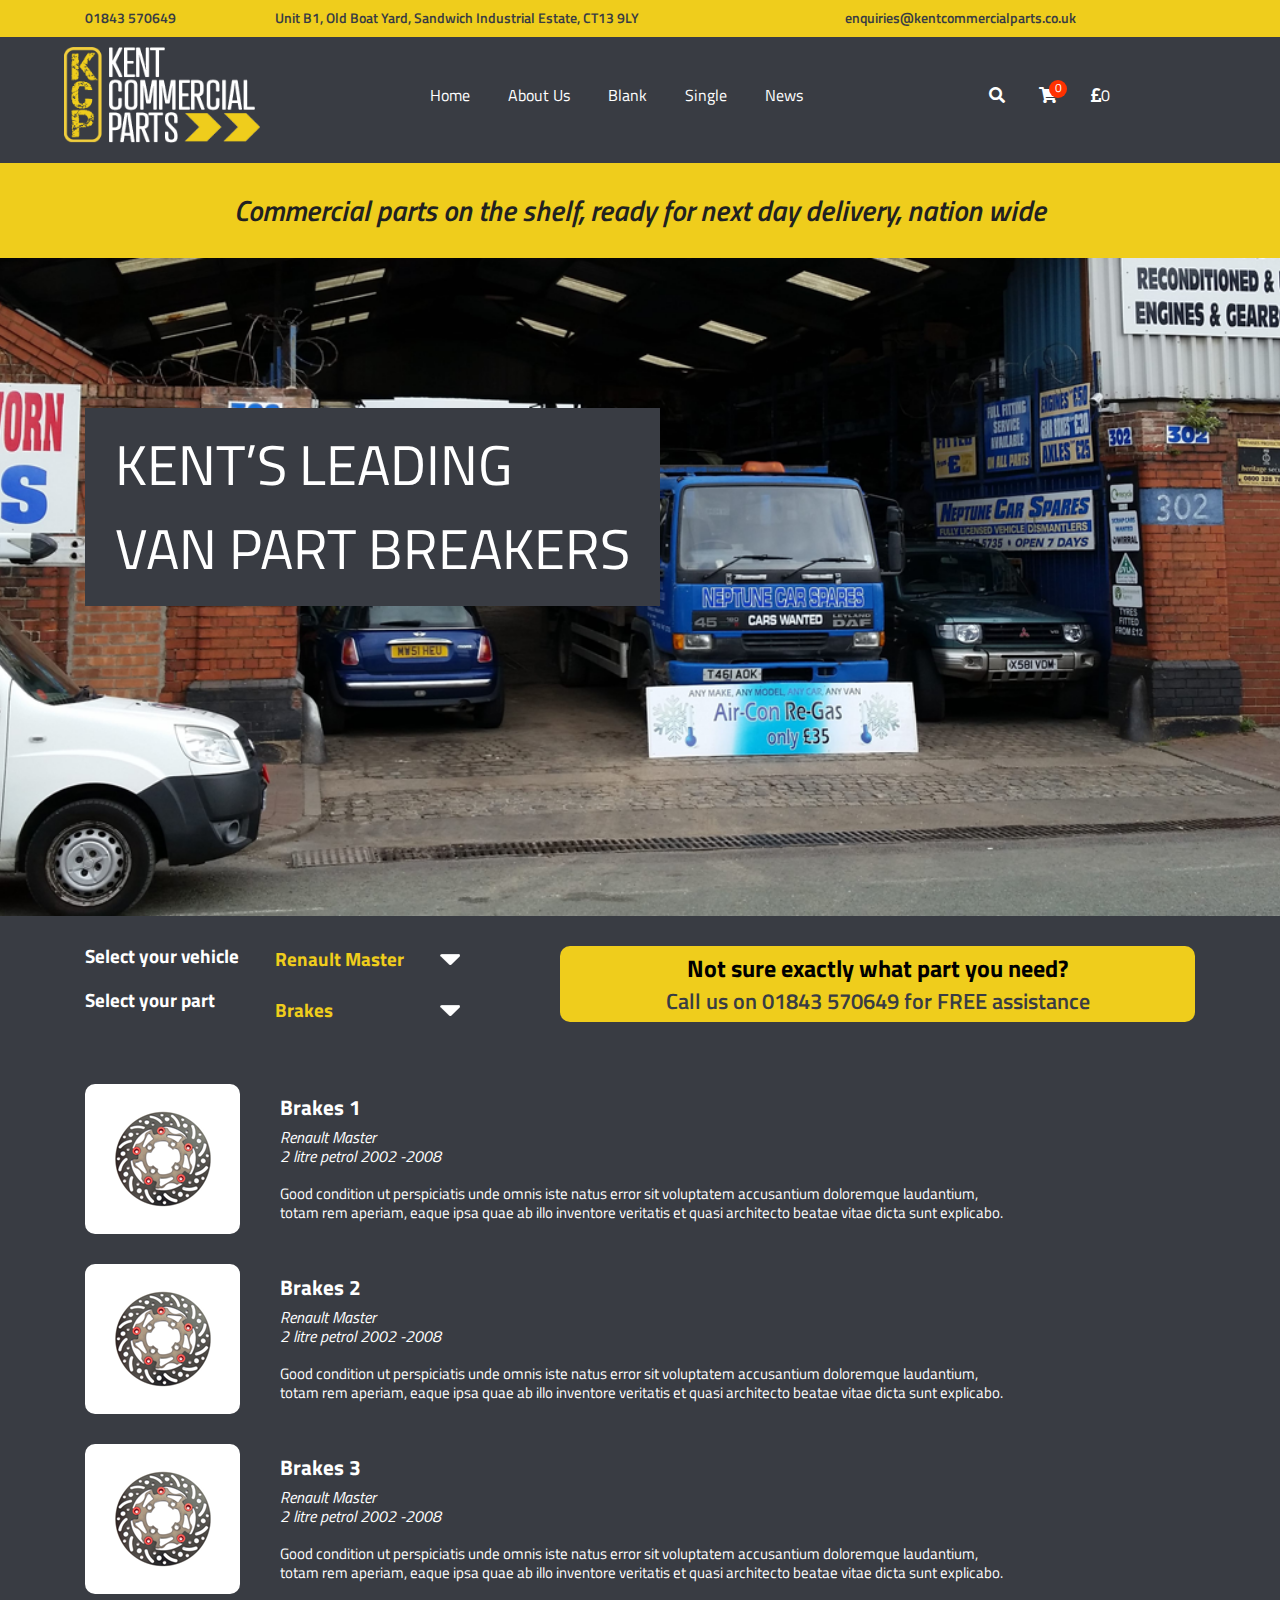
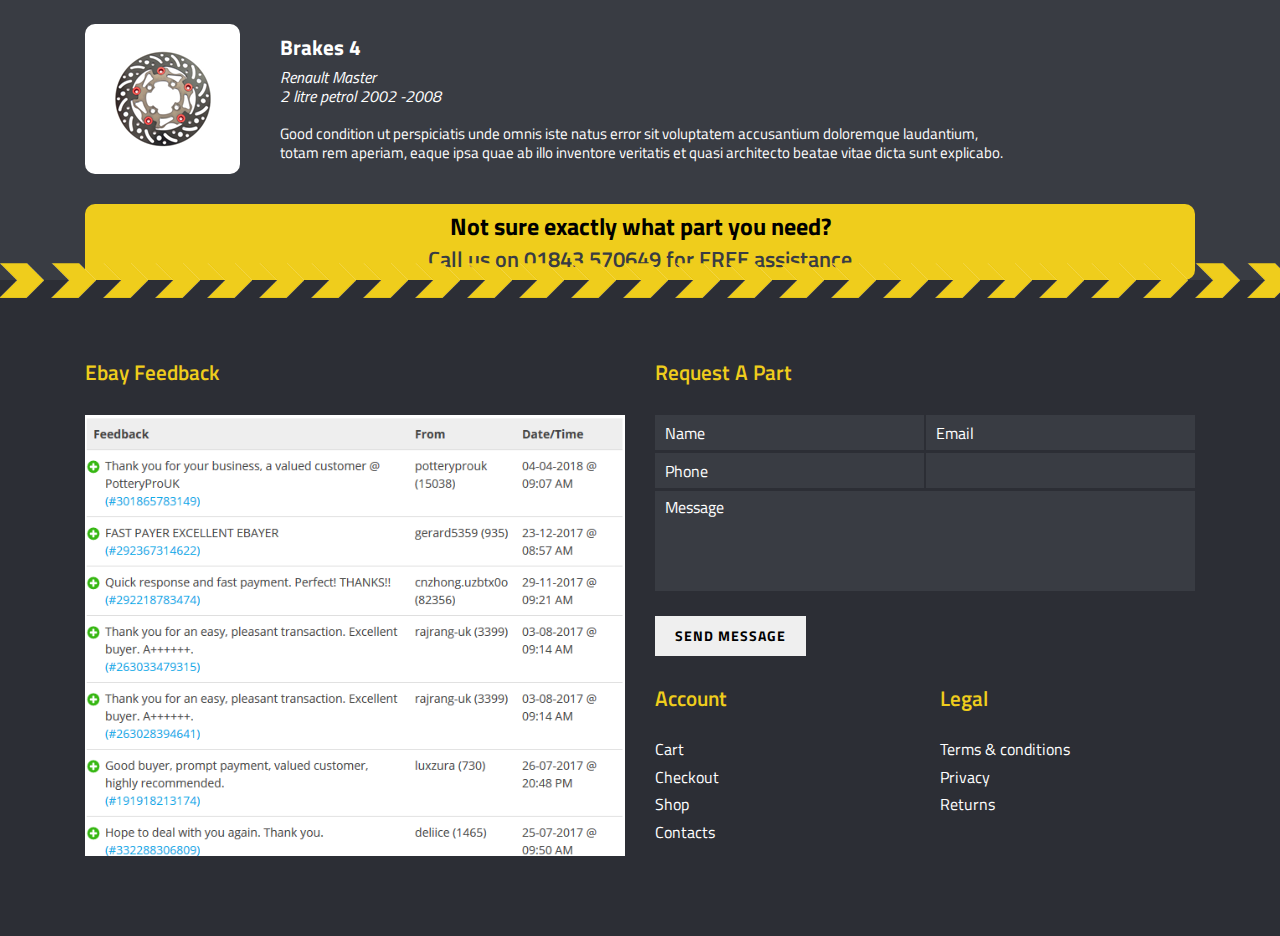
<file: index.html>
<!DOCTYPE html>
<!--[if lt IE 7]>      
    <html class="no-js lt-ie9 lt-ie8 lt-ie7"> 
<![endif]-->
<!--[if IE 7]>         
    <html class="no-js lt-ie9 lt-ie8">
<![endif]-->
<!--[if IE 8]>         
    <html class="no-js lt-ie9"> 
<![endif]-->
<!--[if gt IE 8]><!--> 
<html lang="zxx" class="js">
<!--<![endif]-->
	<head>
		<meta charset="utf-8">
		<title>kent commercial</title>
		<meta name="viewport" content="width=device-width, initial-scale=1, shrink-to-fit=no">
		<link href="https://fonts.googleapis.com/css?family=Titillium+Web:400,400i,600,600i,700" rel="stylesheet">
		<!--- End google font-->
		
		<link rel="stylesheet" type="text/css" href="css/bootstrap.min.css">
		<link rel="stylesheet" type="text/css" href="css/bootstrap-grid.css">
		<link rel="stylesheet" type="text/css" href="css/fontawesome-all.min.css">
		<link rel="stylesheet" type="text/css" href="css/Atrament_Regular.css">

 		<link rel="stylesheet" type="text/css" href="style.css">
		<link rel="stylesheet" type="text/css" href="css/responsive.css">
		<!--End ALL STYLESHEET -->
	</head>

	<body>

		<div class="kent-header-top-area">
			<div class="container">
				<div class="row">
					<div class="col-lg-2 col-md-2">
						<div class="kent-header-single-content">
							<a href="#"><h3>01843 570649</h3></a>
						</div>
					</div>
					<div class="col-lg-6 col-md-6">
						<div class="kent-header-single-content">
							<h3>Unit B1, Old Boat Yard, Sandwich Industrial Estate, CT13 9LY</h3>
						</div>
					</div>
					<div class="col-lg-4 col-md-4">
						<div class="kent-header-single-content">
							<a href="#"><h3>enquiries@kentcommercialparts.co.uk</h3></a>
						</div>
					</div>
				</div><!--End row-->
			</div><!--End container -->
		</div><!--End kent-header-top -->

		<div class="kent-header-area">
			<div class="kent-header-column">
				<div class="kent-header-item">
					<div class="kent-header-logo">
						<a href="index.html"><img src="images/kent-logo.png" alt="Kent Logo"></a>
					</div>
					<div class="menu_toggle">
						<a href=""><span>menu</span><i class="fas fa-bars"></i></a>
					</div>
					<div class="kent-header-menu">
						<ul>
							<li><a href="index.html">Home</a></li>
							<li><a href="about.html">About Us</a></li>
							<li><a href="blank.html">Blank</a></li>
							<li><a href="kent-single.html">Single</a></li>
							<li><a href="news.html">News</a></li>
						</ul>
					</div>
					<div class="kent-header-social-icon">
						<ul>
							<li><a class="kent-search" href="#"><i class="fas fa-search"></i></a></li>
							<li>
								<a class="kent-header-cart" href="#">
									<i class="fas fa-shopping-cart"></i>
									<span class="kent-cart-counter">0</span>
								</a>
							</li>
							<li><a href="#"><i class="fas fa-pound-sign"></i>0</a></li>
						</ul>
					</div>
				</div>
			</div>
		</div><!--End kent-header-area -->

		<div class="kent-single-content">
			<div class="container">
				<h2>Commercial parts on the shelf, ready for next day delivery, nation wide</h2>
			</div><!--End container -->
		</div><!--End kent-header-area -->

		<section class="kent-banner-area" style="background-image: url(images/kent-banner-bg.png);">
			<div class="container">
				<div class="row">
					<div class="col-12">
						<div class="kent-banner-ingle-content">
							<h1>Kent’s leading<br/>Van part breakers</h1>
						</div>
					</div>
				</div><!--End row -->
			</div><!--End container -->
		</section><!--End kent-banner-area -->

		<div class="kent-product-filter-area">
			<div class="container">
				<div class="row">
					<div class="col-lg-2 col-md-3 col-sm-6">
						<div class="kent-product-filter-content">
							<p>Select your vehicle</p>
							<p>Select your part</p>
						</div>
					</div>
					<div class="col-lg-3 col-md-3 col-sm-6">
						<form action="kent-form" method="POST">
							<div class="kent-product-filter">
								<select>
									<option>Renault Master</option>
									<option>Renault Master </option>
									<option>Renault Master</option>
									<option>Renault Master</option>
									<option>Renault Master</option>
								</select>
							</div>
							<div class="kent-product-filter">
								<select>
									<option>Brakes</option>
									<option>Brakes </option>
									<option>Brakes</option>
									<option>Brakes</option>
									<option>Brakes</option>
								</select>
							</div>
						</form>
					</div>
					<div class="col-lg-7 col-md-6">
						<div class="kent-product-filter-right">
							<h3>Not sure exactly what part you need?</h3>
							<a href="#"><p>Call us on 01843 570649 for FREE assistance</p></a>
						</div>
					</div>
				</div><!--End row -->
			</div><!--End container -->
		</div><!--End kent-product-filter-area -->

		<div class="kent-maincontent-area">
			<div class="container">
				<div class="row">
					<div class="col-12">
						<div class="kent-maincontent-item">
							<div class="kent-maincontent-icon">
								<img src="images/single-icon.png" alt="">
							</div>
							<div class="kent-maincontent-title">
								<h3>Brakes 1</h3>
								<h4>Renault Master<br/>2 litre petrol 2002 -2008</h4>
								<p>Good condition ut perspiciatis unde omnis iste natus error sit voluptatem accusantium doloremque laudantium,<br/>totam rem aperiam, eaque ipsa quae ab illo inventore veritatis et quasi architecto beatae vitae dicta sunt explicabo. </p>
							</div>
						</div>
						<div class="kent-maincontent-item">
							<div class="kent-maincontent-icon">
								<img src="images/single-icon.png" alt="">
							</div>
							<div class="kent-maincontent-title">
								<h3>Brakes 2</h3>
								<h4>Renault Master<br/>2 litre petrol 2002 -2008</h4>
								<p>Good condition ut perspiciatis unde omnis iste natus error sit voluptatem accusantium doloremque laudantium,<br/>totam rem aperiam, eaque ipsa quae ab illo inventore veritatis et quasi architecto beatae vitae dicta sunt explicabo. </p>
							</div>
						</div>
						<div class="kent-maincontent-item">
							<div class="kent-maincontent-icon">
								<img src="images/single-icon.png" alt="">
							</div>
							<div class="kent-maincontent-title">
								<h3>Brakes 3</h3>
								<h4>Renault Master<br/>2 litre petrol 2002 -2008</h4>
								<p>Good condition ut perspiciatis unde omnis iste natus error sit voluptatem accusantium doloremque laudantium,<br/>totam rem aperiam, eaque ipsa quae ab illo inventore veritatis et quasi architecto beatae vitae dicta sunt explicabo. </p>
							</div>
						</div>
						<div class="kent-maincontent-item">
							<div class="kent-maincontent-icon">
								<img src="images/single-icon.png" alt="">
							</div>
							<div class="kent-maincontent-title">
								<h3>Brakes 4</h3>
								<h4>Renault Master<br/>2 litre petrol 2002 -2008</h4>
								<p>Good condition ut perspiciatis unde omnis iste natus error sit voluptatem accusantium doloremque laudantium,<br/>totam rem aperiam, eaque ipsa quae ab illo inventore veritatis et quasi architecto beatae vitae dicta sunt explicabo. </p>
							</div>
						</div>
						<div class="kent-product-filter-right margin-top">
							<h3>Not sure exactly what part you need?</h3>
							<a href="#"><p>Call us on 01843 570649 for FREE assistance</p></a>
						</div>
					</div>
				</div><!--End row -->
			</div><!--End container -->
		</div><!--End kent-maincontent-area -->

		<div class="kent-fotter-area">
			<div class="container">
				<div class="row">
					<div class="col-lg-6 col-md-6">
						<div class="kent-fotter-title">
							<h3>ebay feedback</h3>
						</div>
						<div class="kent-fotter-left-single-img">
							<img src="images/fotter-single-img.png" alt="">
						</div>	
					</div>
					<div class="col-lg-6 col-md-6">
						<div class="kent-fotter-right-content">
							<div class="kent-contact-warap">
								<div class="kent-fotter-title">
									<h3>Request a Part</h3>
								</div>
								<form action="kent-contact-form" method="POST">
									<div class="kent-contact-form-box">
										<div class="kent-input-item">
											<input type="text" placeholder="Name">
										</div>
										<div class="kent-input-item">
											<input  type="text" placeholder="Email">
										</div>
										<div class="kent-input-item">
											<input  type="text" placeholder="Phone">
										</div>
										<div class="kent-input-item">
											<input  type="text" placeholder="">
										</div>
									</div>
									<div class="kent-input-item">
										<textarea name="textarea" placeholder="Message"></textarea>
									</div>
									<button id="kent_submit" type="submit">SEND message</button>
								</form>
							</div>
							<div class="row">
								<div class="col-lg-6 col-md-6 col-sm-6">
									<div class="kent-fotter-menu">
										<div class="kent-fotter-title">
											<h3>Account</h3>
										</div>
										<ul>
											<li><a href="#">Cart</a></li>
											<li><a href="#">Checkout</a></li>
											<li><a href="#">Shop</a></li>
											<li><a href="#">Contacts</a></li>
										</ul>
									</div>
								</div>
								<div class="col-lg-6 col-md-6 col-sm-6">
									<div class="kent-fotter-menu">
										<div class="kent-fotter-title">
											<h3>Legal</h3>
										</div>
										<ul>
											<li><a href="#">Terms & conditions</a></li>
											<li><a href="#">Privacy</a></li>
											<li><a href="#">Returns</a></li>
										</ul>
									</div>
								</div>
							</div>
						</div><!--End row -->
					</div>
				</div><!--End row -->
			</div><!--End container -->
		</div><!--End kent-contact-area -->



		<script src="js/jquery-3.1.1.min.js"></script>

		<script src="js/main.js"></script>
		<!--End ALL JS -->

	
	</body>
</html>
</file>
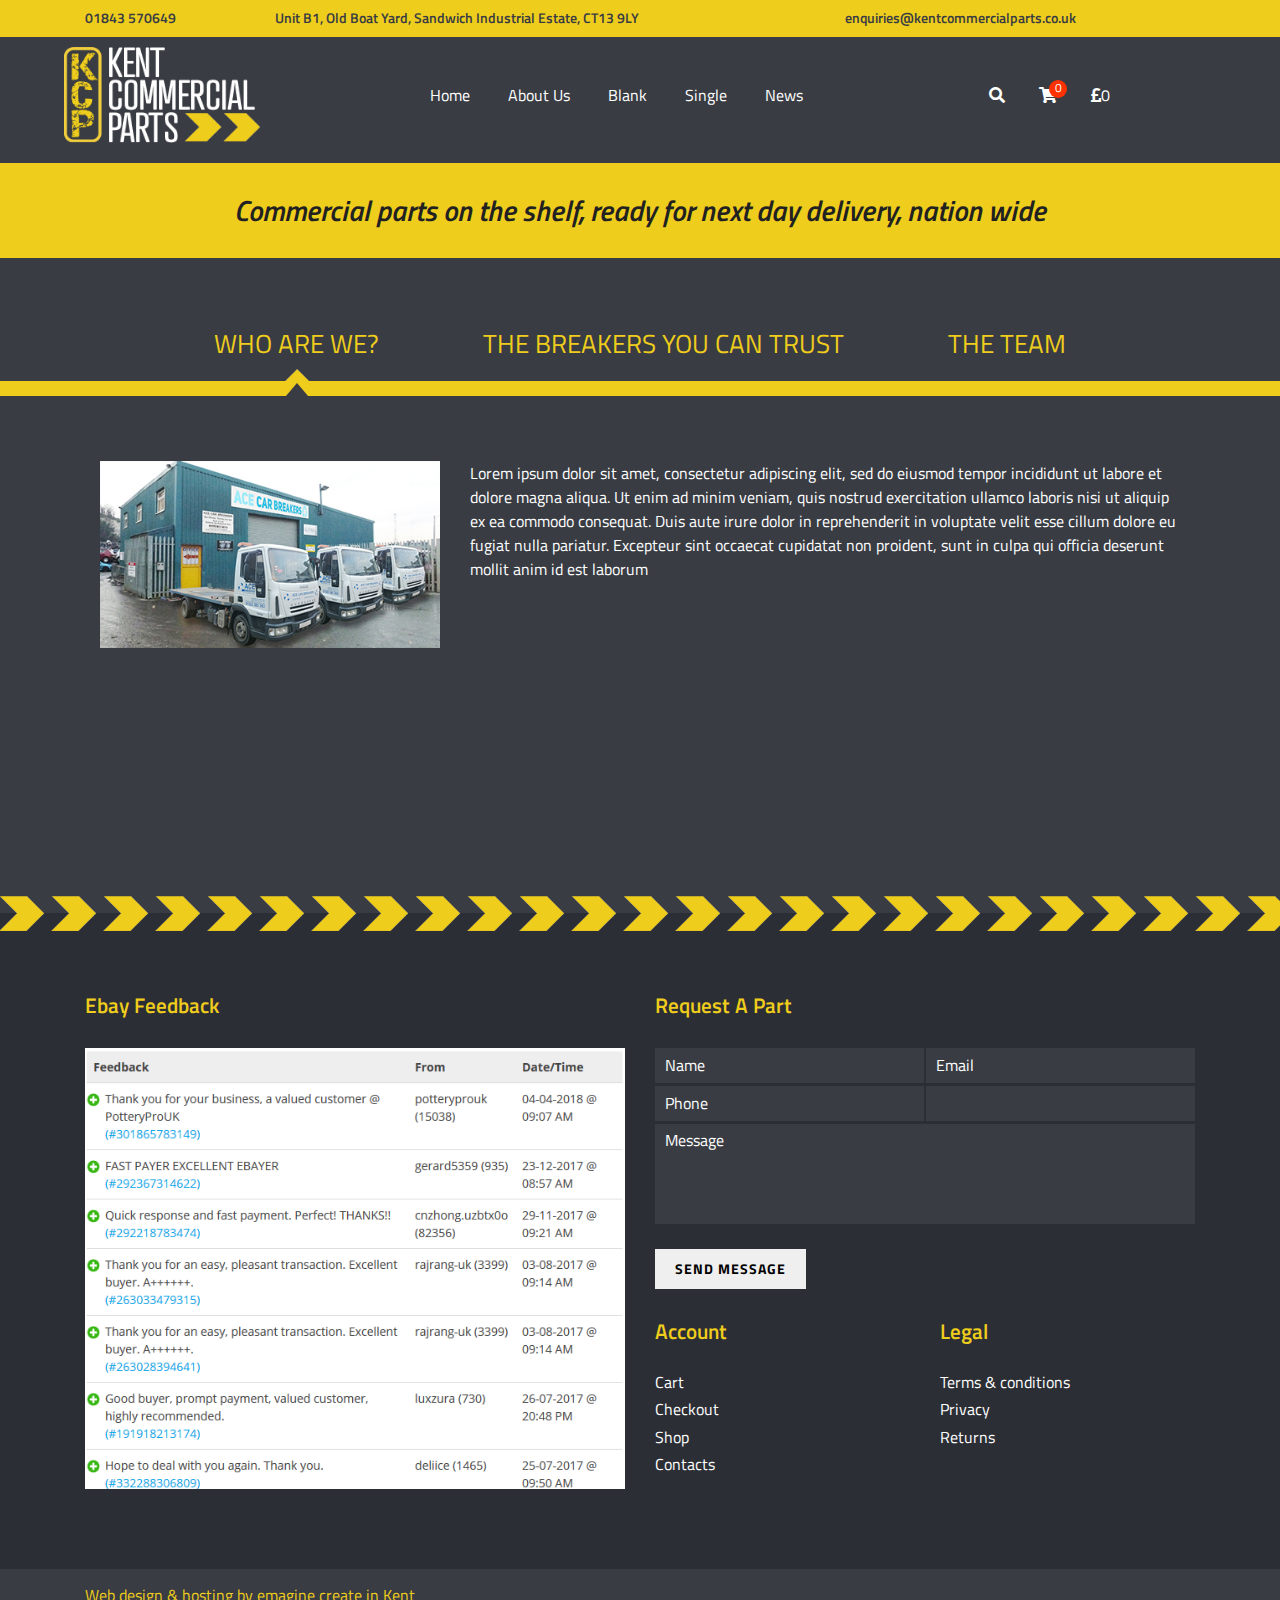
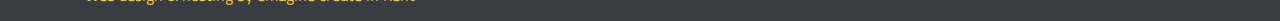
<file: about.html>
<!DOCTYPE html>
<!--[if lt IE 7]>      
    <html class="no-js lt-ie9 lt-ie8 lt-ie7"> 
<![endif]-->
<!--[if IE 7]>         
    <html class="no-js lt-ie9 lt-ie8">
<![endif]-->
<!--[if IE 8]>         
    <html class="no-js lt-ie9"> 
<![endif]-->
<!--[if gt IE 8]><!--> 
<html lang="zxx" class="js">
<!--<![endif]-->
	<head>
		<meta charset="utf-8">
		<title>kent commercial</title>
		<meta name="viewport" content="width=device-width, initial-scale=1, shrink-to-fit=no">
		<link href="https://fonts.googleapis.com/css?family=Titillium+Web:400,400i,600,600i,700" rel="stylesheet">
		<!--- End google font-->
		
		<link rel="stylesheet" type="text/css" href="css/bootstrap.min.css">
		<link rel="stylesheet" type="text/css" href="css/bootstrap-grid.css">
		<link rel="stylesheet" type="text/css" href="css/fontawesome-all.min.css">
		<link rel="stylesheet" type="text/css" href="css/magnific-popup.css">

 		<link rel="stylesheet" type="text/css" href="style.css">
		<link rel="stylesheet" type="text/css" href="css/responsive.css">
		<!--End ALL STYLESHEET -->
	</head>

	<body>

		<div class="kent-header-top-area">
			<div class="container">
				<div class="row">
					<div class="col-lg-2 col-md-2">
						<div class="kent-header-single-content">
							<a href="#"><h3>01843 570649</h3></a>
						</div>
					</div>
					<div class="col-lg-6 col-md-6">
						<div class="kent-header-single-content">
							<h3>Unit B1, Old Boat Yard, Sandwich Industrial Estate, CT13 9LY</h3>
						</div>
					</div>
					<div class="col-lg-4 col-md-4">
						<div class="kent-header-single-content">
							<a href="#"><h3>enquiries@kentcommercialparts.co.uk</h3></a>
						</div>
					</div>
				</div><!--End row-->
			</div><!--End container -->
		</div><!--End kent-header-top -->

		<div class="kent-header-area">
			<div class="kent-header-column">
				<div class="kent-header-item">
					<div class="kent-header-logo">
						<a href="index.html"><img src="images/kent-logo.png" alt="Kent Logo"></a>
					</div>
					<div class="menu_toggle">
						<a href=""><span>menu</span><i class="fas fa-bars"></i></a>
					</div>
					<div class="kent-header-menu">
						<ul>
							<li><a href="index.html">Home</a></li>
							<li><a href="about.html">About Us</a></li>
							<li><a href="blank.html">Blank</a></li>
							<li><a href="kent-single.html">Single</a></li>
							<li><a href="news.html">News</a></li>
						</ul>
					</div>
					<div class="kent-header-social-icon">
						<ul>
							<li><a class="kent-search" href="#"><i class="fas fa-search"></i></a></li>
							<li>
								<a class="kent-header-cart" href="#">
									<i class="fas fa-shopping-cart"></i>
									<span class="kent-cart-counter">0</span>
								</a>
							</li>
							<li><a href="#"><i class="fas fa-pound-sign"></i>0</a></li>
						</ul>
					</div>
				</div>
			</div>
		</div><!--End kent-header-area -->

		<div class="kent-single-content">
			<div class="container">
				<h2>Commercial parts on the shelf, ready for next day delivery, nation wide</h2>
			</div><!--End container -->
		</div><!--End kent-header-area -->

		<div class="kent-tab-area">
			<ul class="tabs">
				<li class="tab-link current" data-tab="tab-1">WHo are we?</li>
				<li class="tab-link" data-tab="tab-2">The breakers you can trust</li>
				<li class="tab-link" data-tab="tab-3">the team</li>
			</ul>
			<div class="container">
				<div id="tab-1" class="tab-content current">
					<div class="row">
						<div class="col-lg-4 col-md-6">
							<div class="kent-tab-img">
								<img src="images/tab-01.png" alt="">
							</div>
						</div>
						<div class="col-lg-8 col-md-6">
							<div class="kent-tab-content">
								Lorem ipsum dolor sit amet, consectetur adipiscing elit, sed do eiusmod tempor incididunt ut labore et dolore magna aliqua. Ut enim ad minim veniam, quis nostrud exercitation ullamco laboris nisi ut aliquip ex ea commodo consequat. Duis aute irure dolor in reprehenderit in voluptate velit esse cillum dolore eu fugiat nulla pariatur. Excepteur sint occaecat cupidatat non proident, sunt in culpa qui officia deserunt mollit anim id est laborum
							</div>
						</div>
					</div>
				</div>
				<div id="tab-2" class="tab-content">
					<div class="row">
						<div class="col-lg-4 col-md-6">
							<div class="kent-tab-img">
								<img src="images/tab-02.png" alt="">
							</div>
						</div>
						<div class="col-lg-8 col-md-6">
							<div class="kent-tab-content">
								Lorem ipsum dolor sit amet, consectetur adipiscing elit, sed do eiusmod tempor incididunt ut labore et dolore magna aliqua. Ut enim ad minim veniam, quis nostrud exercitation ullamco laboris nisi ut aliquip ex ea commodo consequat. Duis aute irure dolor in reprehenderit in voluptate velit esse cillum dolore eu fugiat nulla pariatur. Excepteur sint occaecat cupidatat non proident, sunt in culpa qui officia deserunt mollit anim id est laborum.quis nostrud exercitation ullamco laboris nisi ut aliquip ex ea commodo consequat. Duis aute irure dolor in reprehenderit in voluptate velit esse cillum dolore eu fugiat nulla pariatur. Excepteur sint occaecat cupidatat non proident, sunt in culpa qui officia deserunt mollit anim id est laborum
							</div>
						</div>
					</div>
				</div>
				<div id="tab-3" class="tab-content">
					<div class="row">
						<div class="col-lg-4 col-md-6">
							<div class="kent-tab-img">
								<img src="images/tab-03.png" alt="">
							</div>
						</div>
						<div class="col-lg-8 col-md-6">
							<div class="kent-tab-content">
								Lorem ipsum dolor sit amet, consectetur adipiscing elit, sed do eiusmod tempor incididunt ut labore et dolore magna aliqua. Ut enim ad minim veniam, quis nostrud exercitation ullamco laboris nisi ut aliquip ex ea commodo consequat. Duis aute irure dolor in reprehenderit in voluptate velit esse cillum dolore eu fugiat nulla pariatur. Excepteur sint occaecat cupidatat non proident, sunt in culpa qui officia deserunt mollit anim id est laborum
							</div>
						</div>
					</div>
				</div>
			</div><!--End container -->
		</div><!--End kent-tab-area -->

		<div class="kent-fotter-area">
			<div class="container">
				<div class="row">
					<div class="col-lg-6 col-md-6">
						<div class="kent-fotter-title">
							<h3>ebay feedback</h3>
						</div>
						<div class="kent-fotter-left-single-img">
							<img src="images/fotter-single-img.png" alt="">
						</div>	
					</div>
					<div class="col-lg-6 col-md-6">
						<div class="kent-fotter-right-content">
							<div class="kent-contact-warap">
								<div class="kent-fotter-title">
									<h3>Request a Part</h3>
								</div>
								<form action="kent-contact-form" method="POST">
									<div class="kent-contact-form-box">
										<div class="kent-input-item">
											<input type="text" placeholder="Name">
										</div>
										<div class="kent-input-item">
											<input  type="text" placeholder="Email">
										</div>
										<div class="kent-input-item">
											<input  type="text" placeholder="Phone">
										</div>
										<div class="kent-input-item">
											<input  type="text" placeholder="">
										</div>
									</div>
									<div class="kent-input-item">
										<textarea name="textarea" placeholder="Message"></textarea>
									</div>
									<button id="kent_submit" type="submit">SEND message</button>
								</form>
							</div>
							<div class="row">
								<div class="col-lg-6 col-md-6 col-sm-6">
									<div class="kent-fotter-menu">
										<div class="kent-fotter-title">
											<h3>Account</h3>
										</div>
										<ul>
											<li><a href="#">Cart</a></li>
											<li><a href="#">Checkout</a></li>
											<li><a href="#">Shop</a></li>
											<li><a href="#">Contacts</a></li>
										</ul>
									</div>
								</div>
								<div class="col-lg-6 col-md-6 col-sm-6">
									<div class="kent-fotter-menu">
										<div class="kent-fotter-title">
											<h3>Legal</h3>
										</div>
										<ul>
											<li><a href="#">Terms & conditions</a></li>
											<li><a href="#">Privacy</a></li>
											<li><a href="#">Returns</a></li>
										</ul>
									</div>
								</div>
							</div>
						</div><!--End row -->
					</div>
				</div><!--End row -->
			</div><!--End container -->
		</div><!--End kent-contact-area -->

		<div class="kent-copy-right">
			<div class="container">
				<div class="kent-copy-right-content">
					<p>Web design & hosting by emagine create in Kent</p>
				</div>
			</div><!--End content -->
		</div><!--End kent-copy-right -->
		


		<script src="js/jquery-3.1.1.min.js"></script>
		<script src="js/jquery.magnific-popup.min.js"></script>

		<script src="js/main.js"></script>
		<!--End ALL JS -->

	
	</body>
</html>
</file>
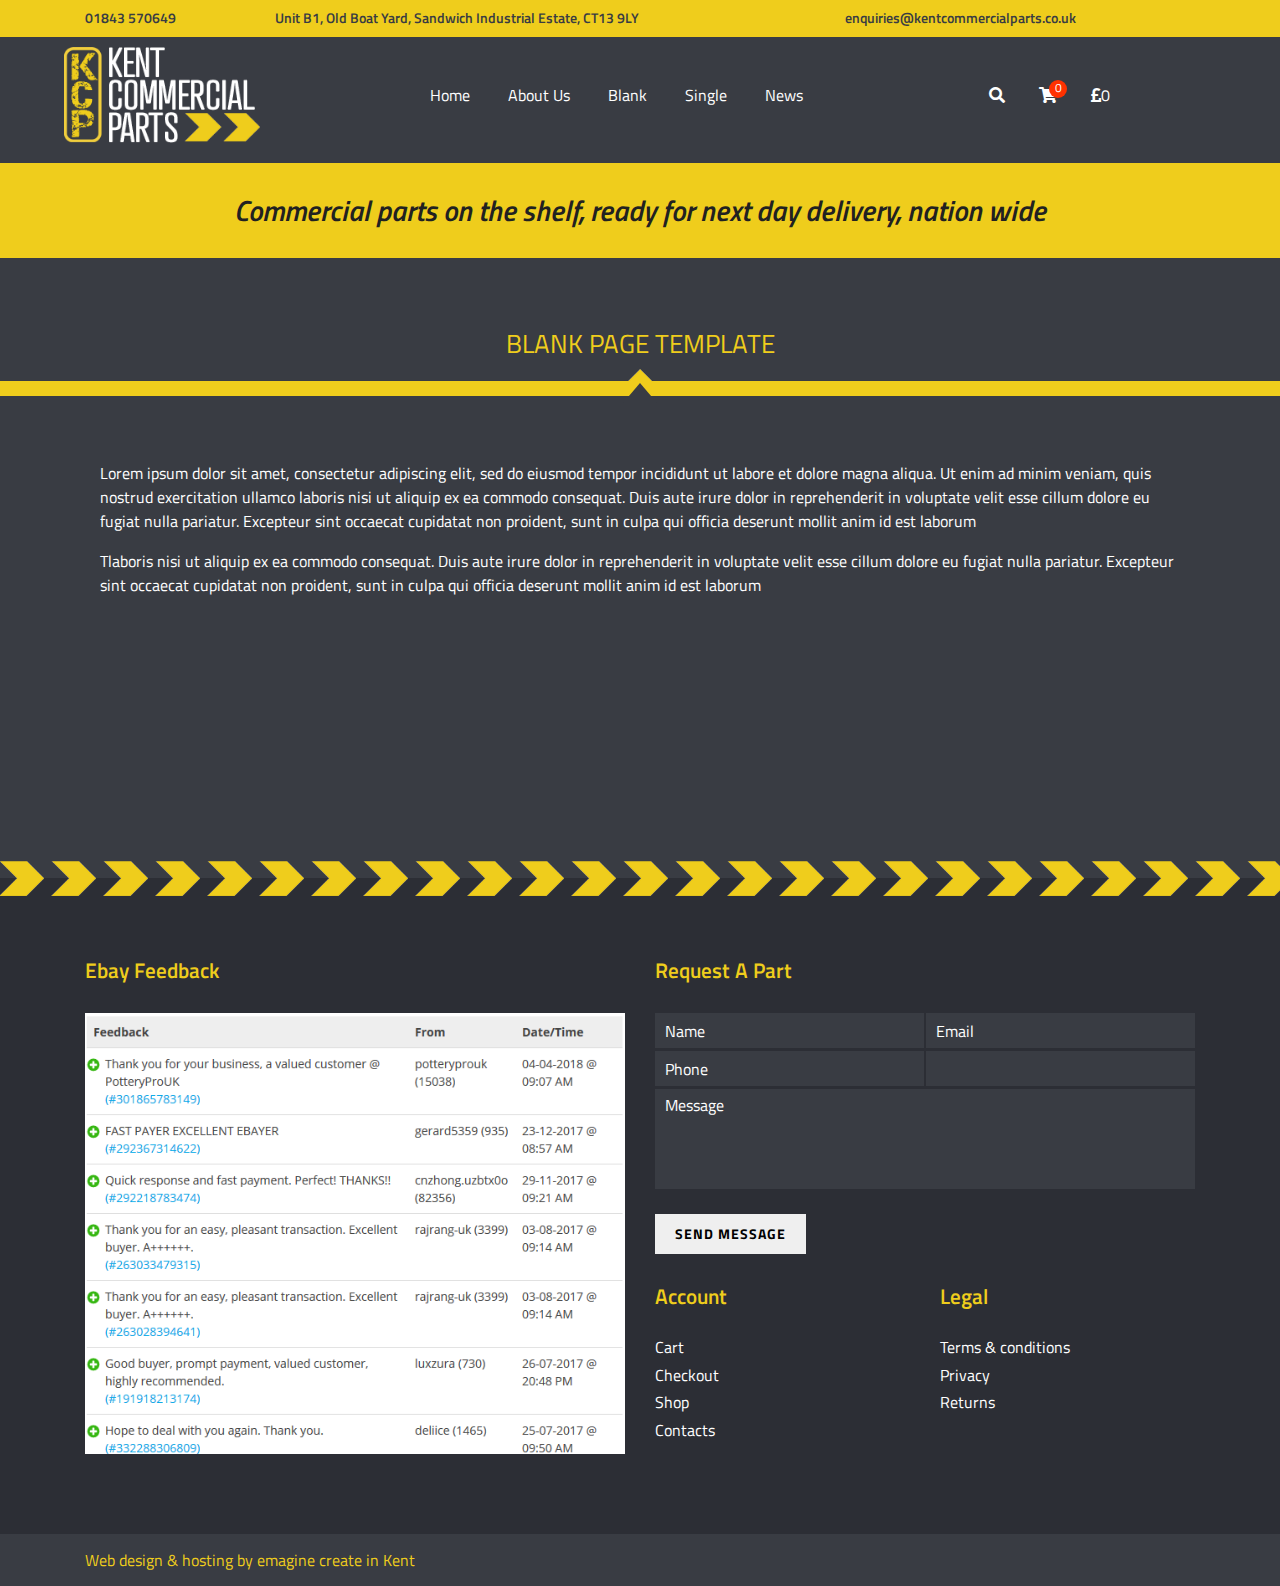
<file: blank.html>
<!DOCTYPE html>
<!--[if lt IE 7]>      
    <html class="no-js lt-ie9 lt-ie8 lt-ie7"> 
<![endif]-->
<!--[if IE 7]>         
    <html class="no-js lt-ie9 lt-ie8">
<![endif]-->
<!--[if IE 8]>         
    <html class="no-js lt-ie9"> 
<![endif]-->
<!--[if gt IE 8]><!--> 
<html lang="zxx" class="js">
<!--<![endif]-->
	<head>
		<meta charset="utf-8">
		<title>kent commercial</title>
		<meta name="viewport" content="width=device-width, initial-scale=1, shrink-to-fit=no">
		<link href="https://fonts.googleapis.com/css?family=Titillium+Web:400,400i,600,600i,700" rel="stylesheet">
		<!--- End google font-->
		
		<link rel="stylesheet" type="text/css" href="css/bootstrap.min.css">
		<link rel="stylesheet" type="text/css" href="css/bootstrap-grid.css">
		<link rel="stylesheet" type="text/css" href="css/fontawesome-all.min.css">

 		<link rel="stylesheet" type="text/css" href="style.css">
		<link rel="stylesheet" type="text/css" href="css/responsive.css">
		<!--End ALL STYLESHEET -->
	</head>

	<body>

		<div class="kent-header-top-area">
			<div class="container">
				<div class="row">
					<div class="col-lg-2 col-md-2">
						<div class="kent-header-single-content">
							<a href="#"><h3>01843 570649</h3></a>
						</div>
					</div>
					<div class="col-lg-6 col-md-6">
						<div class="kent-header-single-content">
							<h3>Unit B1, Old Boat Yard, Sandwich Industrial Estate, CT13 9LY</h3>
						</div>
					</div>
					<div class="col-lg-4 col-md-4">
						<div class="kent-header-single-content">
							<a href="#"><h3>enquiries@kentcommercialparts.co.uk</h3></a>
						</div>
					</div>
				</div><!--End row-->
			</div><!--End container -->
		</div><!--End kent-header-top -->

		<div class="kent-header-area">
			<div class="kent-header-column">
				<div class="kent-header-item">
					<div class="kent-header-logo">
						<a href="index.html"><img src="images/kent-logo.png" alt="Kent Logo"></a>
					</div>
					<div class="menu_toggle">
						<a href=""><span>menu</span><i class="fas fa-bars"></i></a>
					</div>
					<div class="kent-header-menu">
						<ul>
							<li><a href="index.html">Home</a></li>
							<li><a href="about.html">About Us</a></li>
							<li><a href="blank.html">Blank</a></li>
							<li><a href="kent-single.html">Single</a></li>
							<li><a href="news.html">News</a></li>
						</ul>
					</div>
					<div class="kent-header-social-icon">
						<ul>
							<li><a class="kent-search" href="#"><i class="fas fa-search"></i></a></li>
							<li>
								<a class="kent-header-cart" href="#">
									<i class="fas fa-shopping-cart"></i>
									<span class="kent-cart-counter">0</span>
								</a>
							</li>
							<li><a href="#"><i class="fas fa-pound-sign"></i>0</a></li>
						</ul>
					</div>
				</div>
			</div>
		</div><!--End kent-header-area -->

		<div class="kent-single-content">
			<div class="container">
				<h2>Commercial parts on the shelf, ready for next day delivery, nation wide</h2>
			</div><!--End container -->
		</div><!--End kent-header-area -->

		<div class="kent-tab-area">
			<ul class="tabs">
				<li class="tab-link current" data-tab="tab-1">Blank page template</li>
			</ul>
			<div class="container">
				<div id="tab-1" class="tab-content current">
					<div class="kent-tab-content">
						<p>Lorem ipsum dolor sit amet, consectetur adipiscing elit, sed do eiusmod tempor incididunt ut labore et dolore magna aliqua. Ut enim ad minim veniam, quis nostrud exercitation ullamco laboris nisi ut aliquip ex ea commodo consequat. Duis aute irure dolor in reprehenderit in voluptate velit esse cillum dolore eu fugiat nulla pariatur. Excepteur sint occaecat cupidatat non proident, sunt in culpa qui officia deserunt mollit anim id est laborum</p>
						<p>Tlaboris nisi ut aliquip ex ea commodo consequat. Duis aute irure dolor in reprehenderit in voluptate velit esse cillum dolore eu fugiat nulla pariatur. Excepteur sint occaecat cupidatat non proident, sunt in culpa qui officia deserunt mollit anim id est laborum</p>
					</div>
				</div>
			</div><!--End container -->
		</div><!--End kent-tab-area -->

		<div class="kent-fotter-area">
			<div class="container">
				<div class="row">
					<div class="col-lg-6 col-md-6">
						<div class="kent-fotter-title">
							<h3>ebay feedback</h3>
						</div>
						<div class="kent-fotter-left-single-img">
							<img src="images/fotter-single-img.png" alt="">
						</div>	
					</div>
					<div class="col-lg-6 col-md-6">
						<div class="kent-fotter-right-content">
							<div class="kent-contact-warap">
								<div class="kent-fotter-title">
									<h3>Request a Part</h3>
								</div>
								<form action="kent-contact-form" method="POST">
									<div class="kent-contact-form-box">
										<div class="kent-input-item">
											<input type="text" placeholder="Name">
										</div>
										<div class="kent-input-item">
											<input  type="text" placeholder="Email">
										</div>
										<div class="kent-input-item">
											<input  type="text" placeholder="Phone">
										</div>
										<div class="kent-input-item">
											<input  type="text" placeholder="">
										</div>
									</div>
									<div class="kent-input-item">
										<textarea name="textarea" placeholder="Message"></textarea>
									</div>
									<button id="kent_submit" type="submit">SEND message</button>
								</form>
							</div>
							<div class="row">
								<div class="col-lg-6 col-md-6 col-sm-6">
									<div class="kent-fotter-menu">
										<div class="kent-fotter-title">
											<h3>Account</h3>
										</div>
										<ul>
											<li><a href="#">Cart</a></li>
											<li><a href="#">Checkout</a></li>
											<li><a href="#">Shop</a></li>
											<li><a href="#">Contacts</a></li>
										</ul>
									</div>
								</div>
								<div class="col-lg-6 col-md-6 col-sm-6">
									<div class="kent-fotter-menu">
										<div class="kent-fotter-title">
											<h3>Legal</h3>
										</div>
										<ul>
											<li><a href="#">Terms & conditions</a></li>
											<li><a href="#">Privacy</a></li>
											<li><a href="#">Returns</a></li>
										</ul>
									</div>
								</div>
							</div>
						</div><!--End row -->
					</div>
				</div><!--End row -->
			</div><!--End container -->
		</div><!--End kent-contact-area -->

		<div class="kent-copy-right">
			<div class="container">
				<div class="kent-copy-right-content">
					<p>Web design & hosting by emagine create in Kent</p>
				</div>
			</div><!--End content -->
		</div><!--End kent-copy-right -->
		


		<script src="js/jquery-3.1.1.min.js"></script>

		<script src="js/main.js"></script>
		<!--End ALL JS -->

	
	</body>
</html>
</file>
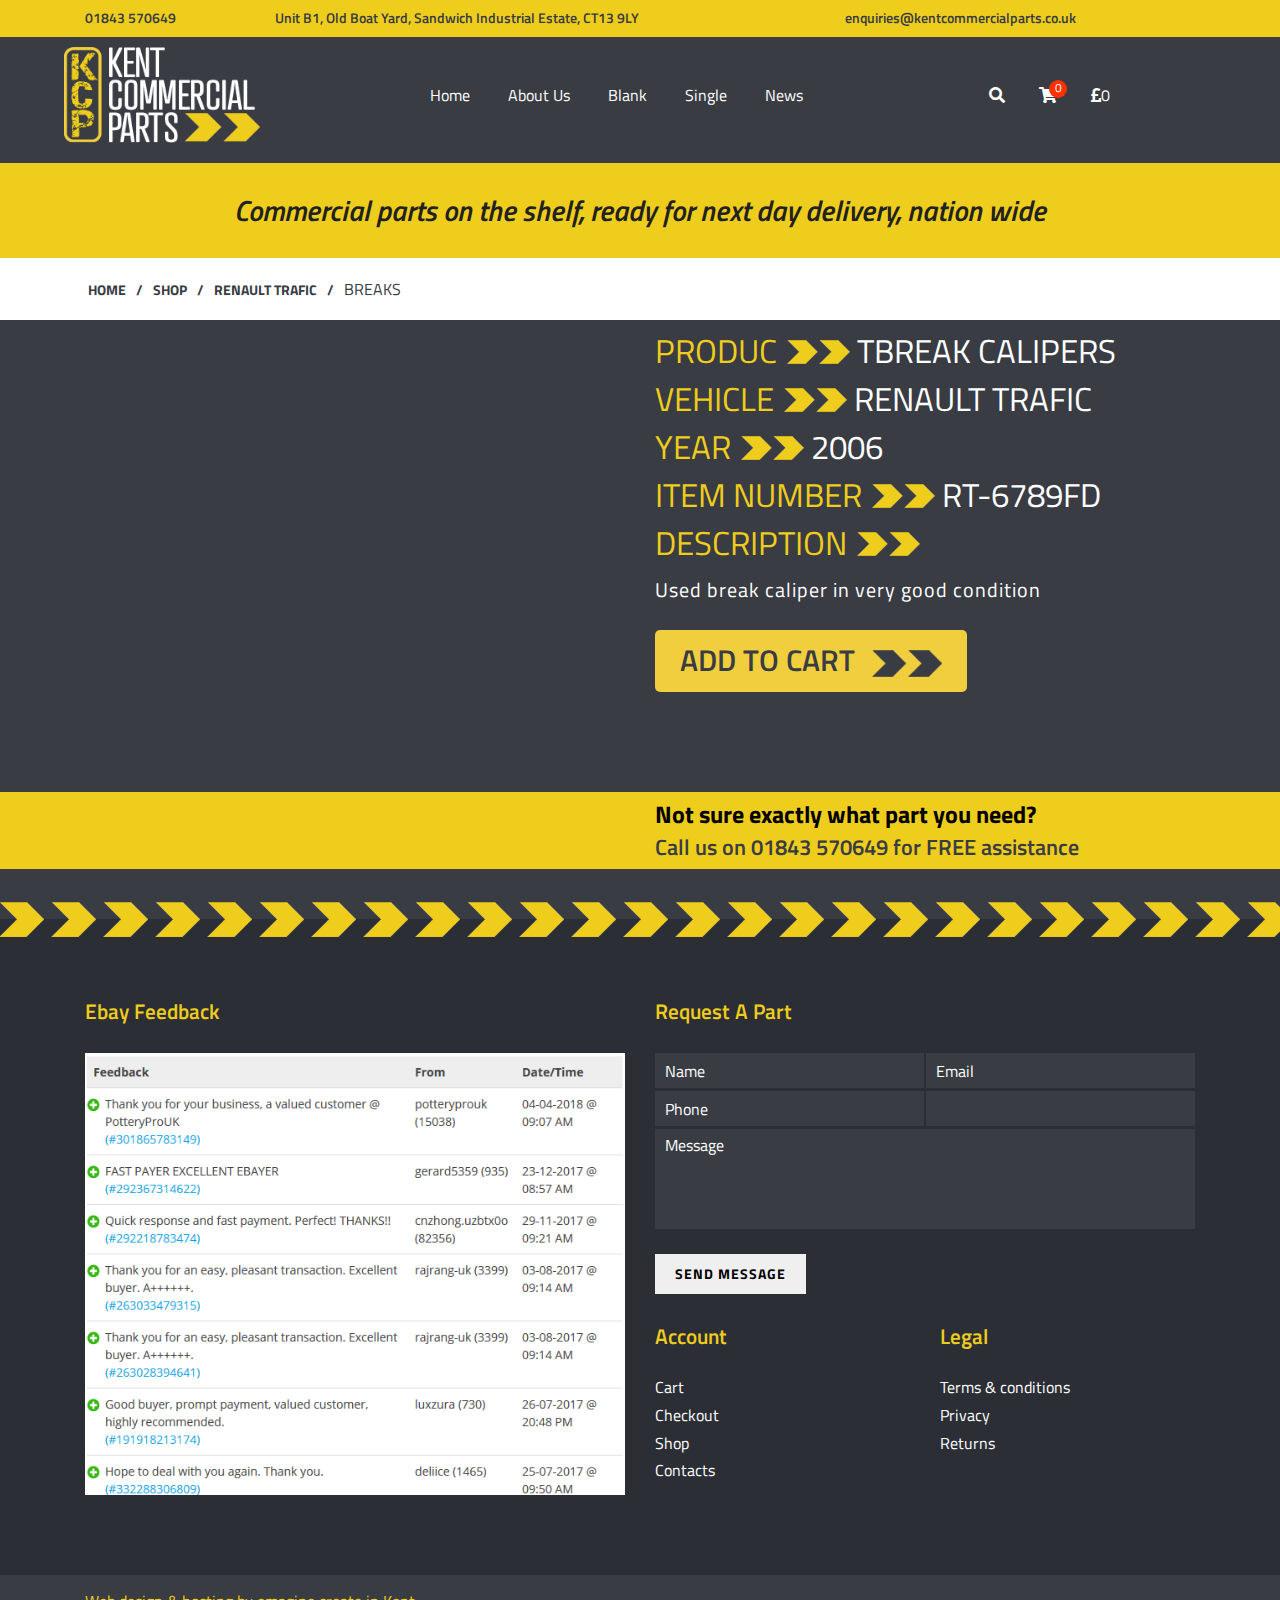
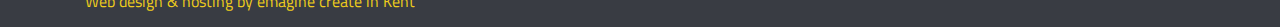
<file: kent-single.html>
<!DOCTYPE html>
<!--[if lt IE 7]>      
    <html class="no-js lt-ie9 lt-ie8 lt-ie7"> 
<![endif]-->
<!--[if IE 7]>         
    <html class="no-js lt-ie9 lt-ie8">
<![endif]-->
<!--[if IE 8]>         
    <html class="no-js lt-ie9"> 
<![endif]-->
<!--[if gt IE 8]><!--> 
<html lang="zxx" class="js">
<!--<![endif]-->
	<head>
		<meta charset="utf-8">
		<title>kent commercial</title>
		<meta name="viewport" content="width=device-width, initial-scale=1, shrink-to-fit=no">
		<link href="https://fonts.googleapis.com/css?family=Titillium+Web:400,400i,600,600i,700" rel="stylesheet">
		<!--- End google font-->
		
		<link rel="stylesheet" type="text/css" href="css/bootstrap.min.css">
		<link rel="stylesheet" type="text/css" href="css/bootstrap-grid.css">
		<link rel="stylesheet" type="text/css" href="css/fontawesome-all.min.css">

 		<link rel="stylesheet" type="text/css" href="style.css">
		<link rel="stylesheet" type="text/css" href="css/responsive.css">
		<!--End ALL STYLESHEET -->
	</head>

	<body>

		<div class="kent-header-top-area">
			<div class="container">
				<div class="row">
					<div class="col-lg-2 col-md-2">
						<div class="kent-header-single-content">
							<a href="#"><h3>01843 570649</h3></a>
						</div>
					</div>
					<div class="col-lg-6 col-md-6">
						<div class="kent-header-single-content">
							<h3>Unit B1, Old Boat Yard, Sandwich Industrial Estate, CT13 9LY</h3>
						</div>
					</div>
					<div class="col-lg-4 col-md-4">
						<div class="kent-header-single-content">
							<a href="#"><h3>enquiries@kentcommercialparts.co.uk</h3></a>
						</div>
					</div>
				</div><!--End row-->
			</div><!--End container -->
		</div><!--End kent-header-top -->

		<div class="kent-header-area">
			<div class="kent-header-column">
				<div class="kent-header-item">
					<div class="kent-header-logo">
						<a href="index.html"><img src="images/kent-logo.png" alt="Kent Logo"></a>
					</div>
					<div class="menu_toggle">
						<a href=""><span>menu</span><i class="fas fa-bars"></i></a>
					</div>
					<div class="kent-header-menu">
						<ul>
							<li><a href="index.html">Home</a></li>
							<li><a href="about.html">About Us</a></li>
							<li><a href="blank.html">Blank</a></li>
							<li><a href="kent-single.html">Single</a></li>
							<li><a href="news.html">News</a></li>
						</ul>
					</div>
					<div class="kent-header-social-icon">
						<ul>
							<li><a href="#"><i class="fas fa-search"></i></a></li>
							<li>
								<a class="kent-header-cart" href="#">
									<i class="fas fa-shopping-cart"></i>
									<span class="kent-cart-counter">0</span>
								</a>
							</li>
							<li><a href="#"><i class="fas fa-pound-sign"></i>0</a></li>
						</ul>
					</div>
				</div>
			</div>
		</div><!--End kent-header-area -->

		<div class="kent-single-content">
			<div class="container">
				<h2>Commercial parts on the shelf, ready for next day delivery, nation wide</h2>
			</div><!--End container -->
		</div><!--End kent-header-area -->

		<div class="kent-extra-menu">
			<div class="container">
				<div class="kent-extra-menu-warap">
					<ul>
						<li><a href="#">HOME</a></li>
						<li><a href="#">/</a></li>
						<li><a href="#">SHOP</a></li>
						<li><a href="#">/</a></li>
						<li><a href="#">RENAULT TRAFIC</a></li>
						<li><a href="#">/</a></li>
						<li>BREAKS</li>
					</ul>
				</div>
			</div><!--End container -->
		</div><!--End kent-extra-menu -->
		
		<div class="kent-product-result-area">
			<div class="container">
				<div class="row">
					<div class="col-lg-6 push-lg-6">
						<div class="kent-product-result-warap">
							<h2 class="single-content content-02"><span>produc</span>tbreak calipers </h2>
							<h2 class="single-content content-02"><span>vehicle</span>renault trafic</h2>
							<h2 class="single-content content-02"><span>year</span>2006</h2>
							<h2 class="single-content content-02"><span>item number </span>rt-6789fd</h2>
							<h2 class="single-content content-02"><span>description</span></h2>
							<p class="kent-single-warap">Used break caliper in very good condition </p>
							<a class="kent-btn" href="#"><span>Add to cart</span> <img src="images/black-icon.png" alt=""></a>
						</div>
					</div>
				</div><!--End row -->
			</div><!--End container -->
		</div><!--End kent-product-result-area -->

		<div class="kent-single-content-warap">
			<div class="container">
				<div class="row">
					<div class="col-lg-6 push-lg-6">
						<div class="kent-content-item">
							<h3>Not sure exactly what part you need?</h3>
							<a href="#"><p>Call us on 01843 570649 for FREE assistance</p></a>
						</div>
					</div>
				</div><!--End row -->
			</div><!--End container -->
		</div><!--End kent-single-content-item -->

		<div class="kent-fotter-area">
			<div class="container">
				<div class="row">
					<div class="col-lg-6 col-md-6">
						<div class="kent-fotter-title">
							<h3>ebay feedback</h3>
						</div>
						<div class="kent-fotter-left-single-img">
							<img src="images/fotter-single-img.png" alt="">
						</div>	
					</div>
					<div class="col-lg-6 col-md-6">
						<div class="kent-fotter-right-content">
							<div class="kent-contact-warap">
								<div class="kent-fotter-title">
									<h3>Request a Part</h3>
								</div>
								<form action="kent-contact-form" method="POST">
									<div class="kent-contact-form-box">
										<div class="kent-input-item">
											<input type="text" placeholder="Name">
										</div>
										<div class="kent-input-item">
											<input  type="text" placeholder="Email">
										</div>
										<div class="kent-input-item">
											<input  type="text" placeholder="Phone">
										</div>
										<div class="kent-input-item">
											<input  type="text" placeholder="">
										</div>
									</div>
									<div class="kent-input-item">
										<textarea name="textarea" placeholder="Message"></textarea>
									</div>
									<button id="kent_submit" type="submit">SEND message</button>
								</form>
							</div>
							<div class="row">
								<div class="col-lg-6 col-md-6 col-sm-6">
									<div class="kent-fotter-menu">
										<div class="kent-fotter-title">
											<h3>Account</h3>
										</div>
										<ul>
											<li><a href="#">Cart</a></li>
											<li><a href="#">Checkout</a></li>
											<li><a href="#">Shop</a></li>
											<li><a href="#">Contacts</a></li>
										</ul>
									</div>
								</div>
								<div class="col-lg-6 col-md-6 col-sm-6">
									<div class="kent-fotter-menu">
										<div class="kent-fotter-title">
											<h3>Legal</h3>
										</div>
										<ul>
											<li><a href="#">Terms & conditions</a></li>
											<li><a href="#">Privacy</a></li>
											<li><a href="#">Returns</a></li>
										</ul>
									</div>
								</div>
							</div>
						</div><!--End row -->
					</div>
				</div><!--End row -->
			</div><!--End container -->
		</div><!--End kent-contact-area -->

		<div class="kent-copy-right">
			<div class="container">
				<div class="kent-copy-right-content">
					<p>Web design & hosting by emagine create in Kent</p>
				</div>
			</div><!--End content -->
		</div><!--End kent-copy-right -->
		


		<script src="js/jquery-3.1.1.min.js"></script>

		<script src="js/main.js"></script>
		<!--End ALL JS -->

	
	</body>
</html>
</file>
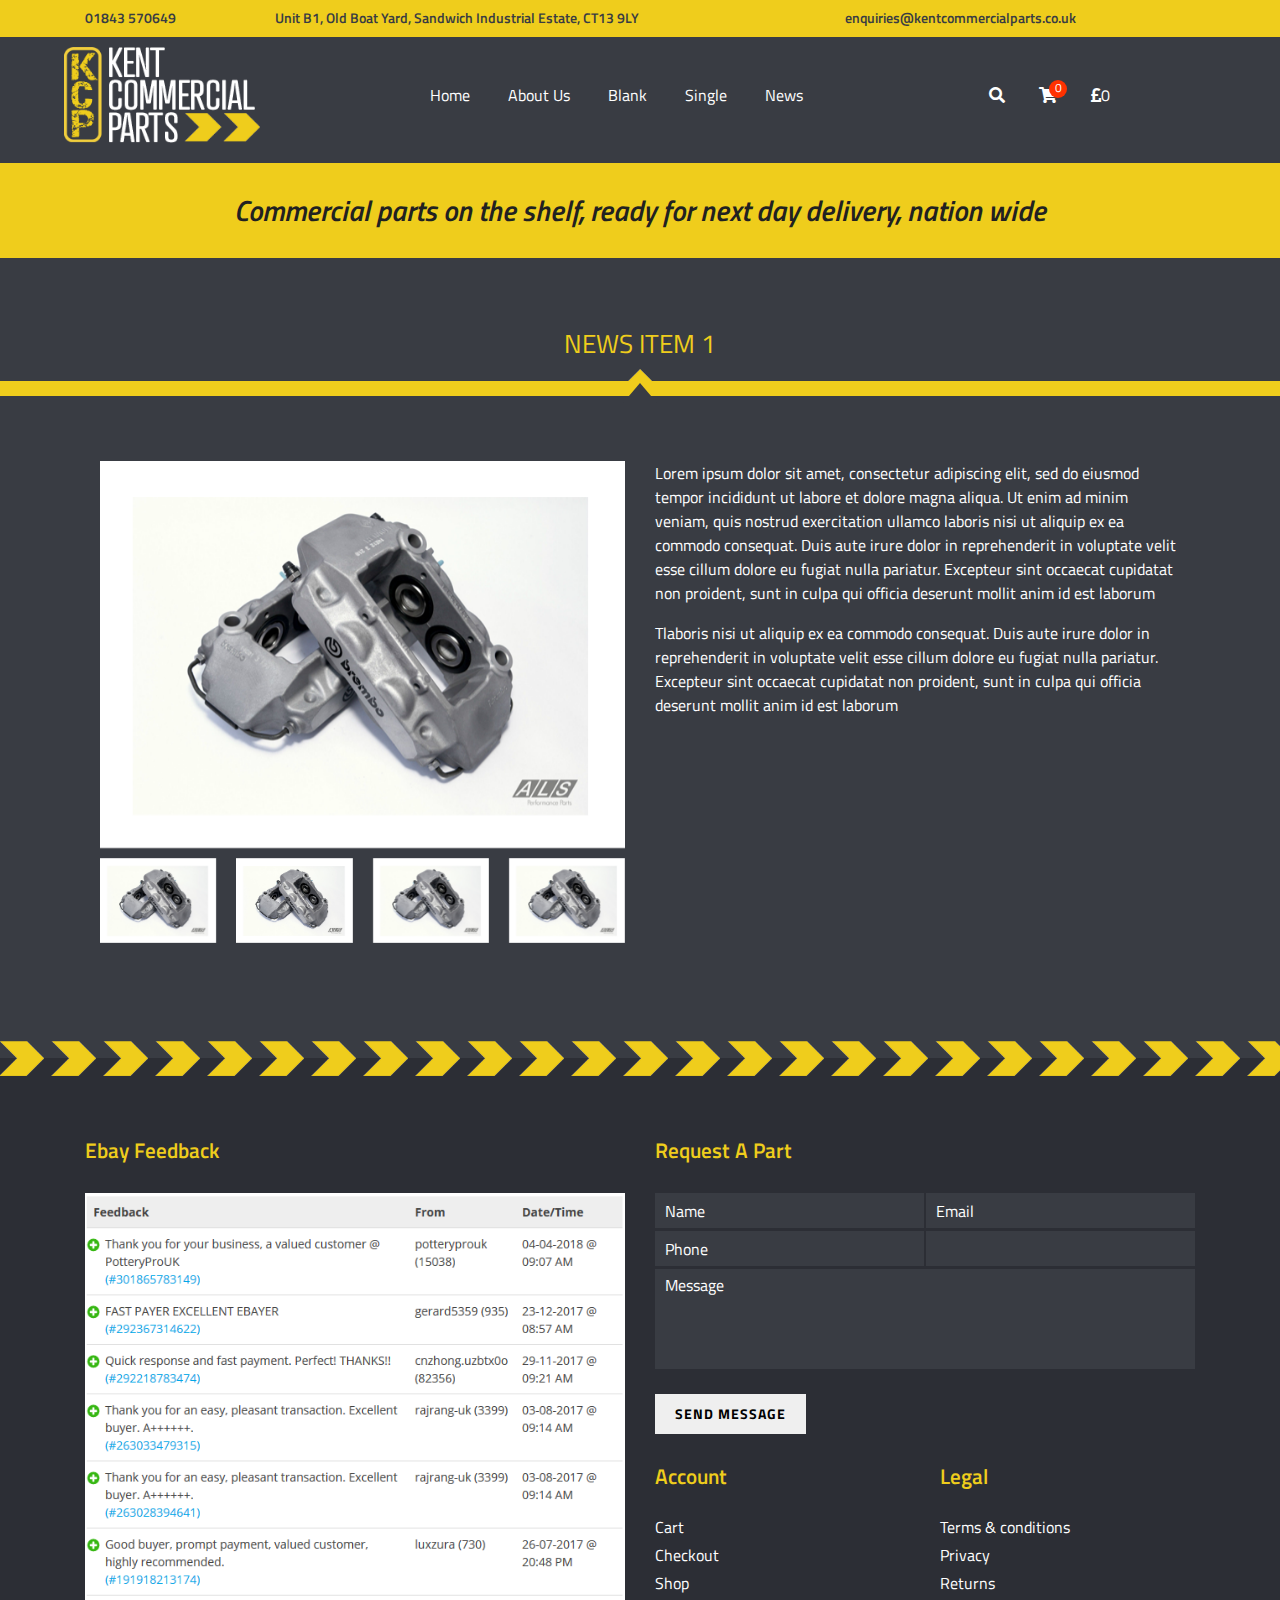
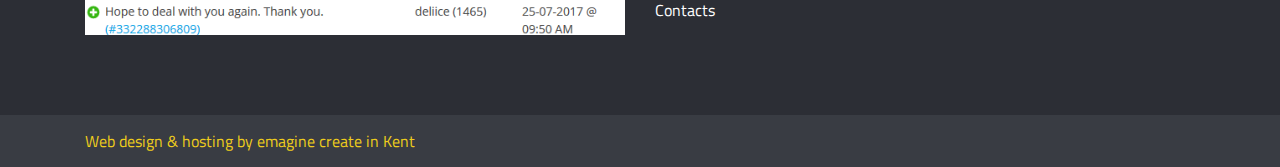
<file: news.html>
<!DOCTYPE html>
<!--[if lt IE 7]>      
    <html class="no-js lt-ie9 lt-ie8 lt-ie7"> 
<![endif]-->
<!--[if IE 7]>         
    <html class="no-js lt-ie9 lt-ie8">
<![endif]-->
<!--[if IE 8]>         
    <html class="no-js lt-ie9"> 
<![endif]-->
<!--[if gt IE 8]><!--> 
<html lang="zxx" class="js">
<!--<![endif]-->
	<head>
		<meta charset="utf-8">
		<title>kent commercial</title>
		<meta name="viewport" content="width=device-width, initial-scale=1, shrink-to-fit=no">
		<link href="https://fonts.googleapis.com/css?family=Titillium+Web:400,400i,600,600i,700" rel="stylesheet">
		<!--- End google font-->
		
		<link rel="stylesheet" type="text/css" href="css/bootstrap.min.css">
		<link rel="stylesheet" type="text/css" href="css/bootstrap-grid.css">
		<link rel="stylesheet" type="text/css" href="css/fontawesome-all.min.css">
		<link rel="stylesheet" type="text/css" href="css/owl.carousel.min.css">

 		<link rel="stylesheet" type="text/css" href="style.css">
		<link rel="stylesheet" type="text/css" href="css/responsive.css">
		<!--End ALL STYLESHEET -->
	</head>

	<body>

		<div class="kent-header-top-area">
			<div class="container">
				<div class="row">
					<div class="col-lg-2 col-md-2">
						<div class="kent-header-single-content">
							<a href="#"><h3>01843 570649</h3></a>
						</div>
					</div>
					<div class="col-lg-6 col-md-6">
						<div class="kent-header-single-content">
							<h3>Unit B1, Old Boat Yard, Sandwich Industrial Estate, CT13 9LY</h3>
						</div>
					</div>
					<div class="col-lg-4 col-md-4">
						<div class="kent-header-single-content">
							<a href="#"><h3>enquiries@kentcommercialparts.co.uk</h3></a>
						</div>
					</div>
				</div><!--End row-->
			</div><!--End container -->
		</div><!--End kent-header-top -->

		<div class="kent-header-area">
			<div class="kent-header-column">
				<div class="kent-header-item">
					<div class="kent-header-logo">
						<a href="index.html"><img src="images/kent-logo.png" alt="Kent Logo"></a>
					</div>
					<div class="menu_toggle">
						<a href=""><span>menu</span><i class="fas fa-bars"></i></a>
					</div>
					<div class="kent-header-menu">
						<ul>
							<li><a href="index.html">Home</a></li>
							<li><a href="about.html">About Us</a></li>
							<li><a href="blank.html">Blank</a></li>
							<li><a href="kent-single.html">Single</a></li>
							<li><a href="news.html">News</a></li>
						</ul>
					</div>
					<div class="kent-header-social-icon">
						<ul>
							<li><a href="#"><i class="fas fa-search"></i></a></li>
							<li>
								<a class="kent-header-cart" href="#">
									<i class="fas fa-shopping-cart"></i>
									<span class="kent-cart-counter">0</span>
								</a>
							</li>
							<li><a href="#"><i class="fas fa-pound-sign"></i>0</a></li>
						</ul>
					</div>
				</div>
			</div>
		</div><!--End kent-header-area -->

		<div class="kent-single-content">
			<div class="container">
				<h2>Commercial parts on the shelf, ready for next day delivery, nation wide</h2>
			</div><!--End container -->
		</div><!--End kent-header-area -->

		<div class="kent-tab-area new-page">
			<ul class="tabs">
				<li class="tab-link current" data-tab="tab-1">News item 1</li>
			</ul>
			<div class="container">
				<div id="tab-1" class="tab-content current">
					<div class="row">
						<div class="col-lg-6 col-md-6">
							<div class="kent-news-waraper">
								<div id="kent-sync1" class="owl-carousel owl-theme">
									<div class="curex-service-single-slider">
										<img src="images/news.png" alt="">
									</div>
									<div class="curex-service-single-slider">
										<img src="images/news.png" alt="">
									</div>
									<div class="curex-service-single-slider">
										<img src="images/news.png" alt="">
									</div>
									<div class="curex-service-single-slider">
										<img src="images/news.png" alt="">
									</div>
								</div>
								<div id="kent-sync2" class="owl-carousel owl-theme">
									<div class="v4-curex-service-single-item">
										<img src="images/news.png" alt="">
									</div>
									<div class="v4-curex-service-single-item">
										<img src="images/news.png" alt="">
									</div>
									<div class="v4-curex-service-single-item">
										<img src="images/news.png" alt="">
									</div>
									<div class="v4-curex-service-single-item">
										<img src="images/news.png" alt="">
									</div>
								</div>
							</div>
						</div>
						<div class="col-lg-6 col-md-6">
							<div class="kent-tab-content">
								<p>Lorem ipsum dolor sit amet, consectetur adipiscing elit, sed do eiusmod tempor incididunt ut labore et dolore magna aliqua. Ut enim ad minim veniam, quis nostrud exercitation ullamco laboris nisi ut aliquip ex ea commodo consequat. Duis aute irure dolor in reprehenderit in voluptate velit esse cillum dolore eu fugiat nulla pariatur. Excepteur sint occaecat cupidatat non proident, sunt in culpa qui officia deserunt mollit anim id est laborum</p>

								<p>Tlaboris nisi ut aliquip ex ea commodo consequat. Duis aute irure dolor in reprehenderit in voluptate velit esse cillum dolore eu fugiat nulla pariatur. Excepteur sint occaecat cupidatat non proident, sunt in culpa qui officia deserunt mollit anim id est laborum</p>
							</div>
						</div>
					</div>
				</div>
			</div><!--End container -->
		</div><!--End kent-tab-area -->

		<div class="kent-fotter-area">
			<div class="container">
				<div class="row">
					<div class="col-lg-6 col-md-6">
						<div class="kent-fotter-title">
							<h3>ebay feedback</h3>
						</div>
						<div class="kent-fotter-left-single-img">
							<img src="images/fotter-single-img.png" alt="">
						</div>	
					</div>
					<div class="col-lg-6 col-md-6">
						<div class="kent-fotter-right-content">
							<div class="kent-contact-warap">
								<div class="kent-fotter-title">
									<h3>Request a Part</h3>
								</div>
								<form action="kent-contact-form" method="POST">
									<div class="kent-contact-form-box">
										<div class="kent-input-item">
											<input type="text" placeholder="Name">
										</div>
										<div class="kent-input-item">
											<input  type="text" placeholder="Email">
										</div>
										<div class="kent-input-item">
											<input  type="text" placeholder="Phone">
										</div>
										<div class="kent-input-item">
											<input  type="text" placeholder="">
										</div>
									</div>
									<div class="kent-input-item">
										<textarea name="textarea" placeholder="Message"></textarea>
									</div>
									<button id="kent_submit" type="submit">SEND message</button>
								</form>
							</div>
							<div class="row">
								<div class="col-lg-6 col-md-6 col-sm-6">
									<div class="kent-fotter-menu">
										<div class="kent-fotter-title">
											<h3>Account</h3>
										</div>
										<ul>
											<li><a href="#">Cart</a></li>
											<li><a href="#">Checkout</a></li>
											<li><a href="#">Shop</a></li>
											<li><a href="#">Contacts</a></li>
										</ul>
									</div>
								</div>
								<div class="col-lg-6 col-md-6 col-sm-6">
									<div class="kent-fotter-menu">
										<div class="kent-fotter-title">
											<h3>Legal</h3>
										</div>
										<ul>
											<li><a href="#">Terms & conditions</a></li>
											<li><a href="#">Privacy</a></li>
											<li><a href="#">Returns</a></li>
										</ul>
									</div>
								</div>
							</div>
						</div><!--End row -->
					</div>
				</div><!--End row -->
			</div><!--End container -->
		</div><!--End kent-contact-area -->

		<div class="kent-copy-right">
			<div class="container">
				<div class="kent-copy-right-content">
					<p>Web design & hosting by emagine create in Kent</p>
				</div>
			</div><!--End content -->
		</div><!--End kent-copy-right -->
		


		<script src="js/jquery-3.1.1.min.js"></script>
		<script src="js/owl.carousel.min.js"></script>

		<script src="js/main.js"></script>
		<!--End ALL JS -->

	
	</body>
</html>
</file>
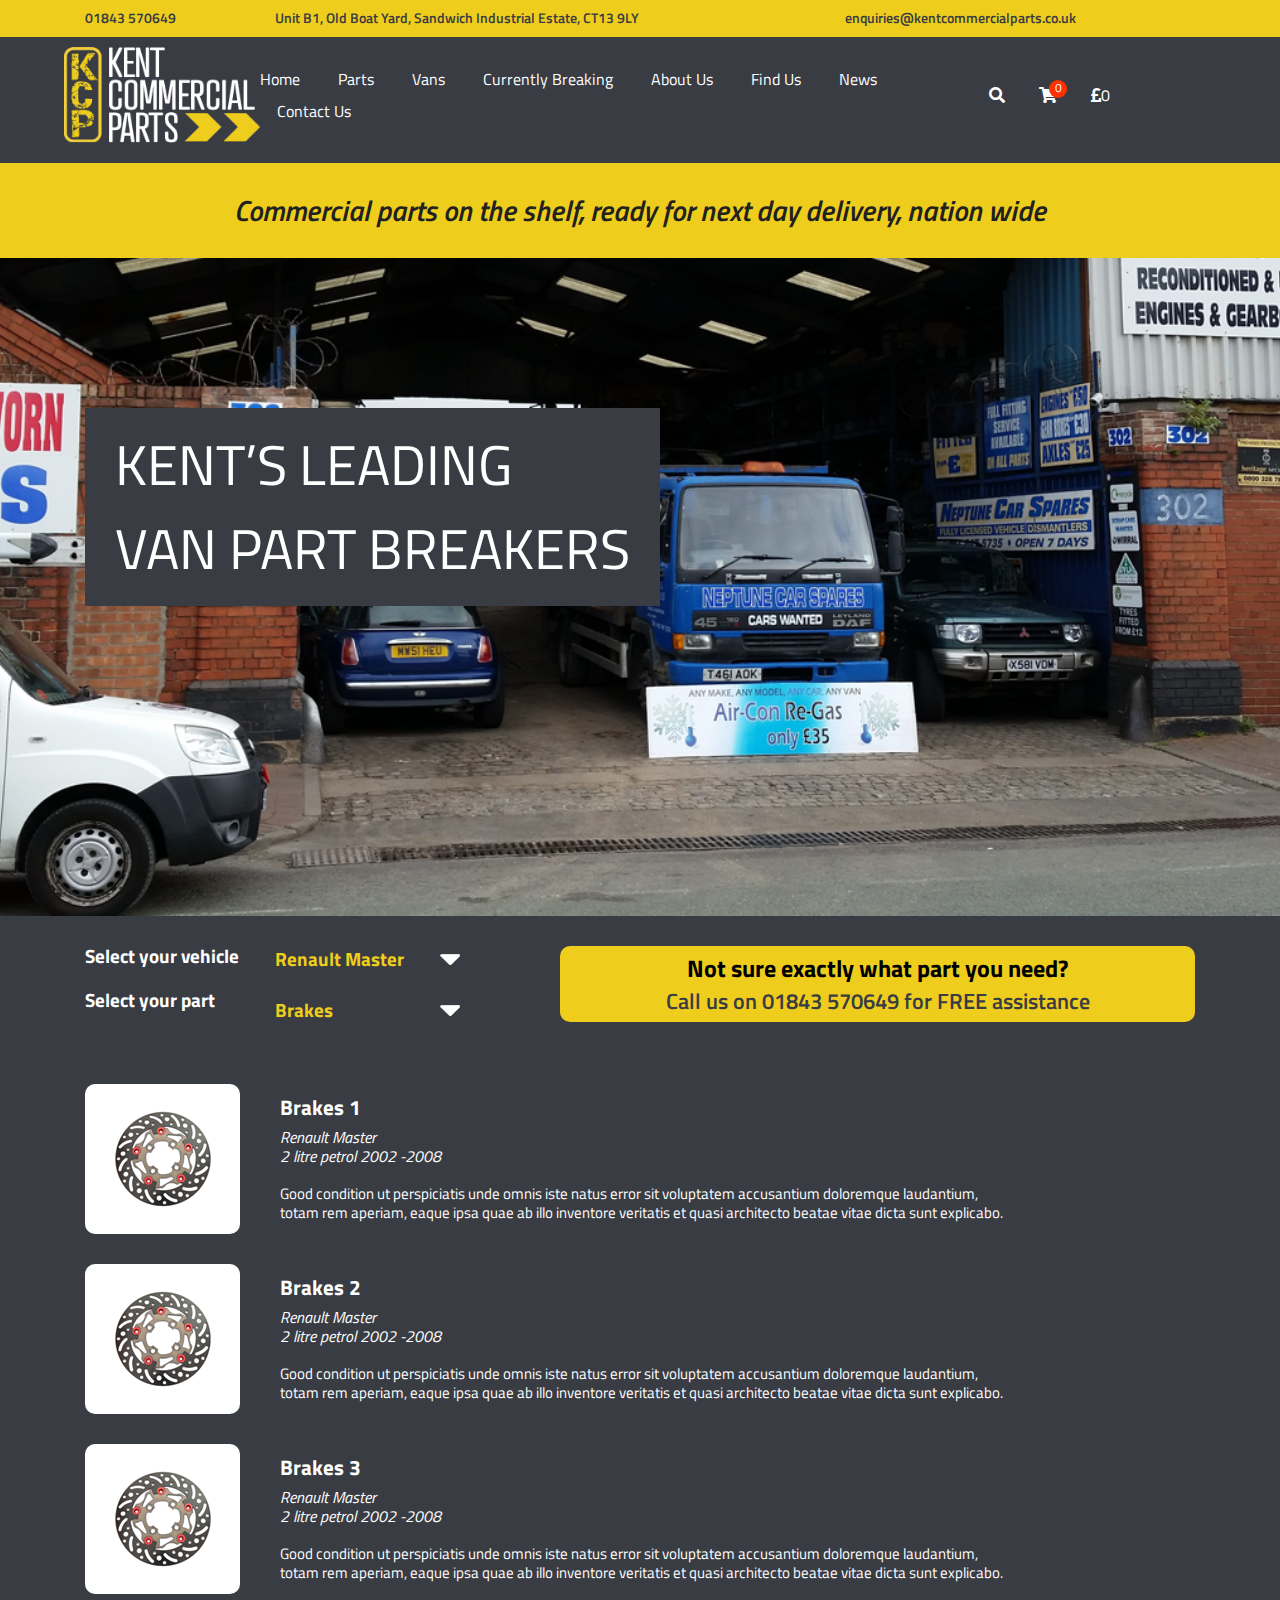
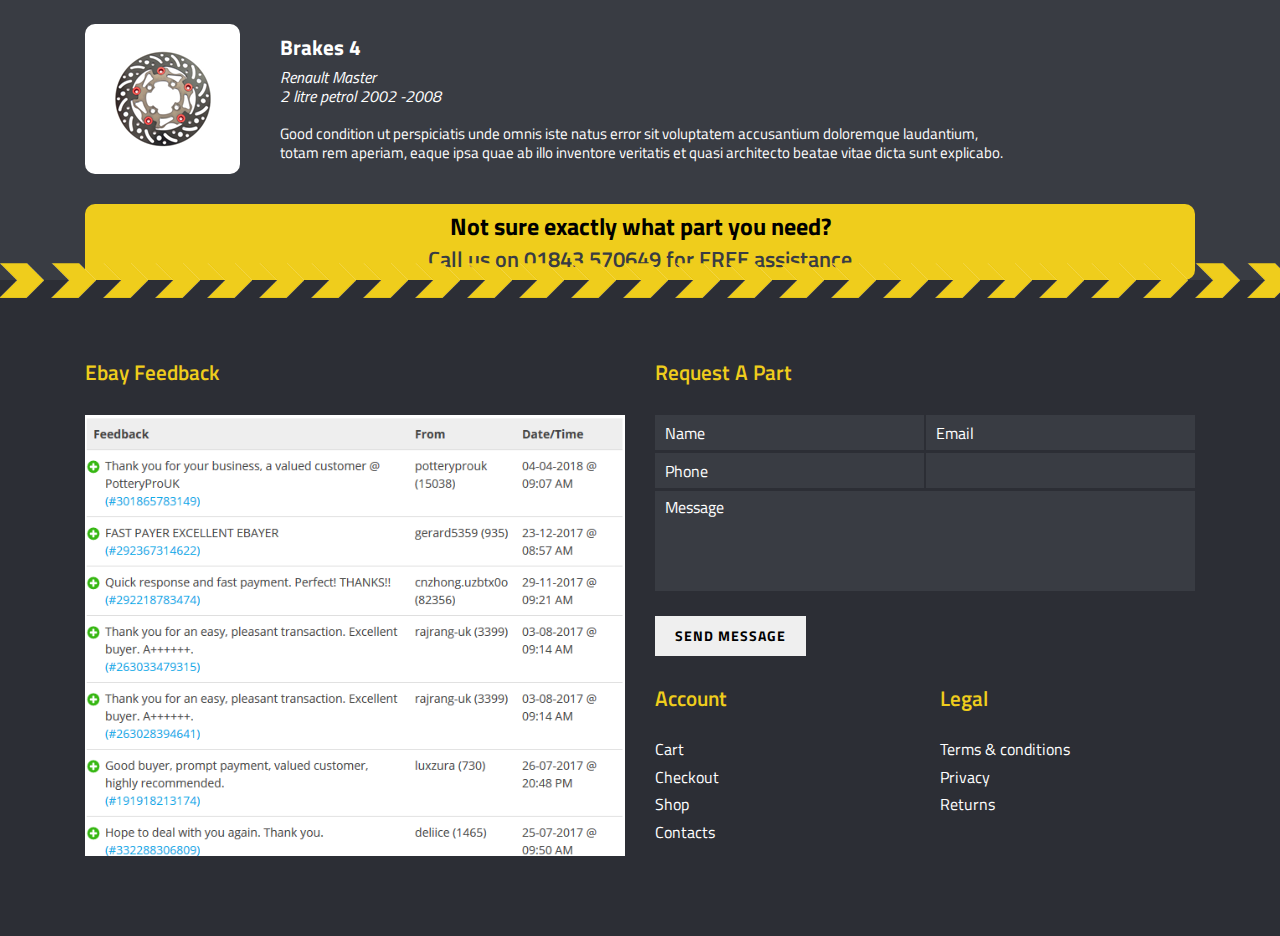
<file: v2.html>
<!DOCTYPE html>
<!--[if lt IE 7]>      
    <html class="no-js lt-ie9 lt-ie8 lt-ie7"> 
<![endif]-->
<!--[if IE 7]>         
    <html class="no-js lt-ie9 lt-ie8">
<![endif]-->
<!--[if IE 8]>         
    <html class="no-js lt-ie9"> 
<![endif]-->
<!--[if gt IE 8]><!--> 
<html lang="zxx" class="js">
<!--<![endif]-->
	<head>
		<meta charset="utf-8">
		<title>kent commercial</title>
		<meta name="viewport" content="width=device-width, initial-scale=1, shrink-to-fit=no">
		<link href="https://fonts.googleapis.com/css?family=Titillium+Web:400,400i,600,600i,700" rel="stylesheet">

		<!--- End google font-->
		
		<link rel="stylesheet" type="text/css" href="css/bootstrap.min.css">
		<link rel="stylesheet" type="text/css" href="css/bootstrap-grid.css">
		<link rel="stylesheet" type="text/css" href="css/fontawesome-all.min.css">
		<link rel="stylesheet" type="text/css" href="css/magnific-popup.css">

 		<link rel="stylesheet" type="text/css" href="style.css">
		<link rel="stylesheet" type="text/css" href="css/responsive.css">
		<!--End ALL STYLESHEET -->
	</head>

	<body>

		<div class="kent-header-top-area">
			<div class="container">
				<div class="row">
					<div class="col-lg-2 col-md-2">
						<div class="kent-header-single-content">
							<a href="#"><h3>01843 570649</h3></a>
						</div>
					</div>
					<div class="col-lg-6 col-md-6">
						<div class="kent-header-single-content">
							<h3>Unit B1, Old Boat Yard, Sandwich Industrial Estate, CT13 9LY</h3>
						</div>
					</div>
					<div class="col-lg-4 col-md-4">
						<div class="kent-header-single-content">
							<a href="#"><h3>enquiries@kentcommercialparts.co.uk</h3></a>
						</div>
					</div>
				</div><!--End row-->
			</div><!--End container -->
		</div><!--End kent-header-top -->

		<div class="kent-header-area">
			<div class="kent-header-column">
				<div class="kent-header-item">
					<div class="kent-header-logo">
						<a href="#"><img src="images/kent-logo.png" alt="Kent Logo"></a>
					</div>
					<div class="menu_toggle">
						<a href=""><span>menu</span><i class="fas fa-bars"></i></a>
					</div>
					<div class="kent-header-menu">
						<ul>
							<li><a href="#">Home</a></li>
							<li><a href="#">Parts </a></li>
							<li><a href="#">Vans</a></li>
							<li><a href="#">Currently Breaking</a></li>
							<li><a href="#">About Us</a></li>
							<li><a href="#">Find Us</a></li>
							<li><a href="#">News</a></li>
							<li><a href="#">Contact Us</a></li>
						</ul>
					</div>
					<div class="kent-header-social-icon">
						<ul>
							<li><a href="#"><i class="fas fa-search"></i></a></li>
							<li>
								<a class="kent-header-cart" href="#">
									<i class="fas fa-shopping-cart"></i>
									<span class="kent-cart-counter">0</span>
								</a>
							</li>
							<li><a href="#"><i class="fas fa-pound-sign"></i>0</a></li>
						</ul>
					</div>
				</div>
			</div>
		</div><!--End kent-header-area -->

		<div class="kent-single-content">
			<div class="container">
				<h2>Commercial parts on the shelf, ready for next day delivery, nation wide</h2>
			</div><!--End container -->
		</div><!--End kent-header-area -->

		<section class="kent-banner-area" style="background-image: url(images/kent-banner-bg.png);">
			<div class="container">
				<div class="row">
					<div class="col-12">
						<div class="kent-banner-ingle-content">
							<h1>Kent’s leading<br/>Van part breakers</h1>
						</div>
					</div>
				</div><!--End row -->
			</div><!--End container -->
		</section><!--End kent-banner-area -->

		<div class="kent-product-filter-area">
			<div class="container">
				<div class="row">
					<div class="col-lg-2 col-md-3 col-sm-6">
						<div class="kent-product-filter-content">
							<p>Select your vehicle</p>
							<p>Select your part</p>
						</div>
					</div>
					<div class="col-lg-3 col-md-3 col-sm-6">
						<form action="kent-form" method="POST">
							<div class="kent-product-filter">
								<select>
									<option>Renault Master</option>
									<option>Renault Master </option>
									<option>Renault Master</option>
									<option>Renault Master</option>
									<option>Renault Master</option>
								</select>
							</div>
							<div class="kent-product-filter">
								<select>
									<option>Brakes</option>
									<option>Brakes </option>
									<option>Brakes</option>
									<option>Brakes</option>
									<option>Brakes</option>
								</select>
							</div>
						</form>
					</div>
					<div class="col-lg-7 col-md-6">
						<a class="popup-with-form" href="#kent-popup">
							<div class="kent-product-filter-right">
								<h3>Not sure exactly what part you need?</h3>
								<p>Call us on 01843 570649 for FREE assistance</p>
							</div>
						</a>
						<div id="kent-popup" class="kent-popup mfp-hide white-popup mfp-with-anim">
							<div class="kent-contact-warap">
								<div class="kent-popup-title">
									<h3>Not sure exactly what part you need?</h3>
									<p>Call us on 01843 570649 for FREE assistance<br/>or...<br/>Fill out your details below and we will be in touch!</p>
								</div>
								<form action="kent-contact-form" method="POST">
									<div class="kent-contact-form-box">
										<div class="kent-input-item">
											<input type="text" placeholder="Name">
										</div>
										<div class="kent-input-item">
											<input  type="text" placeholder="Email">
										</div>
										<div class="kent-input-item">
											<input  type="text" placeholder="Phone">
										</div>
										<div class="kent-input-item">
											<input  type="text" placeholder="">
										</div>
									</div>
									<div class="kent-input-item bottom0">
										<textarea name="textarea" placeholder="What vehicle, year and part are you looking for?"></textarea>
									</div>
									<button id="kent_submit_2" type="submit">SEND</button>

									<div class="kent-close-window">
										<a href="#">
											<div class="close-icon">
												<i class="fas fa-times"></i>
											</div>
											<div class="close-content">
												<p>close window</p>
											</div>
										</a>
									</div>
								</form>
							</div>
						</div>
					</div>
				</div><!--End row -->
			</div><!--End container -->
		</div><!--End kent-product-filter-area -->

		<div class="kent-maincontent-area">
			<div class="container">
				<div class="row">
					<div class="col-12">
						<div class="kent-maincontent-item">
							<div class="kent-maincontent-icon">
								<img src="images/single-icon.png" alt="">
							</div>
							<div class="kent-maincontent-title">
								<h3>Brakes 1</h3>
								<h4>Renault Master<br/>2 litre petrol 2002 -2008</h4>
								<p>Good condition ut perspiciatis unde omnis iste natus error sit voluptatem accusantium doloremque laudantium,<br/>totam rem aperiam, eaque ipsa quae ab illo inventore veritatis et quasi architecto beatae vitae dicta sunt explicabo. </p>
							</div>
						</div>
						<div class="kent-maincontent-item">
							<div class="kent-maincontent-icon">
								<img src="images/single-icon.png" alt="">
							</div>
							<div class="kent-maincontent-title">
								<h3>Brakes 2</h3>
								<h4>Renault Master<br/>2 litre petrol 2002 -2008</h4>
								<p>Good condition ut perspiciatis unde omnis iste natus error sit voluptatem accusantium doloremque laudantium,<br/>totam rem aperiam, eaque ipsa quae ab illo inventore veritatis et quasi architecto beatae vitae dicta sunt explicabo. </p>
							</div>
						</div>
						<div class="kent-maincontent-item">
							<div class="kent-maincontent-icon">
								<img src="images/single-icon.png" alt="">
							</div>
							<div class="kent-maincontent-title">
								<h3>Brakes 3</h3>
								<h4>Renault Master<br/>2 litre petrol 2002 -2008</h4>
								<p>Good condition ut perspiciatis unde omnis iste natus error sit voluptatem accusantium doloremque laudantium,<br/>totam rem aperiam, eaque ipsa quae ab illo inventore veritatis et quasi architecto beatae vitae dicta sunt explicabo. </p>
							</div>
						</div>
						<div class="kent-maincontent-item">
							<div class="kent-maincontent-icon">
								<img src="images/single-icon.png" alt="">
							</div>
							<div class="kent-maincontent-title">
								<h3>Brakes 4</h3>
								<h4>Renault Master<br/>2 litre petrol 2002 -2008</h4>
								<p>Good condition ut perspiciatis unde omnis iste natus error sit voluptatem accusantium doloremque laudantium,<br/>totam rem aperiam, eaque ipsa quae ab illo inventore veritatis et quasi architecto beatae vitae dicta sunt explicabo. </p>
							</div>
						</div>
						<div class="kent-product-filter-right margin-top">
							<h3>Not sure exactly what part you need?</h3>
							<a href="#"><p>Call us on 01843 570649 for FREE assistance</p></a>
						</div>
					</div>
				</div><!--End row -->
			</div><!--End container -->
		</div><!--End kent-maincontent-area -->

		<div class="kent-fotter-area">
			<div class="container">
				<div class="row">
					<div class="col-lg-6 col-md-6">
						<div class="kent-fotter-title">
							<h3>ebay feedback</h3>
						</div>
						<div class="kent-fotter-left-single-img">
							<img src="images/fotter-single-img.png" alt="">
						</div>	
					</div>
					<div class="col-lg-6 col-md-6">
						<div class="kent-fotter-right-content">
							<div class="kent-contact-warap">
								<div class="kent-fotter-title">
									<h3>Request a Part</h3>
								</div>
								<form action="kent-contact-form" method="POST">
									<div class="kent-contact-form-box">
										<div class="kent-input-item">
											<input type="text" placeholder="Name">
										</div>
										<div class="kent-input-item">
											<input  type="text" placeholder="Email">
										</div>
										<div class="kent-input-item">
											<input  type="text" placeholder="Phone">
										</div>
										<div class="kent-input-item">
											<input  type="text" placeholder="">
										</div>
									</div>
									<div class="kent-input-item">
										<textarea name="textarea" placeholder="Message"></textarea>
									</div>
									<button id="kent_submit" type="submit">SEND message</button>
								</form>
							</div>
							<div class="row">
								<div class="col-lg-6 col-md-6 col-sm-6">
									<div class="kent-fotter-menu">
										<div class="kent-fotter-title">
											<h3>Account</h3>
										</div>
										<ul>
											<li><a href="#">Cart</a></li>
											<li><a href="#">Checkout</a></li>
											<li><a href="#">Shop</a></li>
											<li><a href="#">Contacts</a></li>
										</ul>
									</div>
								</div>
								<div class="col-lg-6 col-md-6 col-sm-6">
									<div class="kent-fotter-menu">
										<div class="kent-fotter-title">
											<h3>Legal</h3>
										</div>
										<ul>
											<li><a href="#">Terms & conditions</a></li>
											<li><a href="#">Privacy</a></li>
											<li><a href="#">Returns</a></li>
										</ul>
									</div>
								</div>
							</div>
						</div><!--End row -->
					</div>
				</div><!--End row -->
			</div><!--End container -->
		</div><!--End kent-contact-area -->
		


		<script src="js/jquery-3.1.1.min.js"></script>
		<script src="js/jquery.magnific-popup.min.js"></script>

		<script src="js/main.js"></script>
		<!--End ALL JS -->

	
	</body>
</html>
</file>
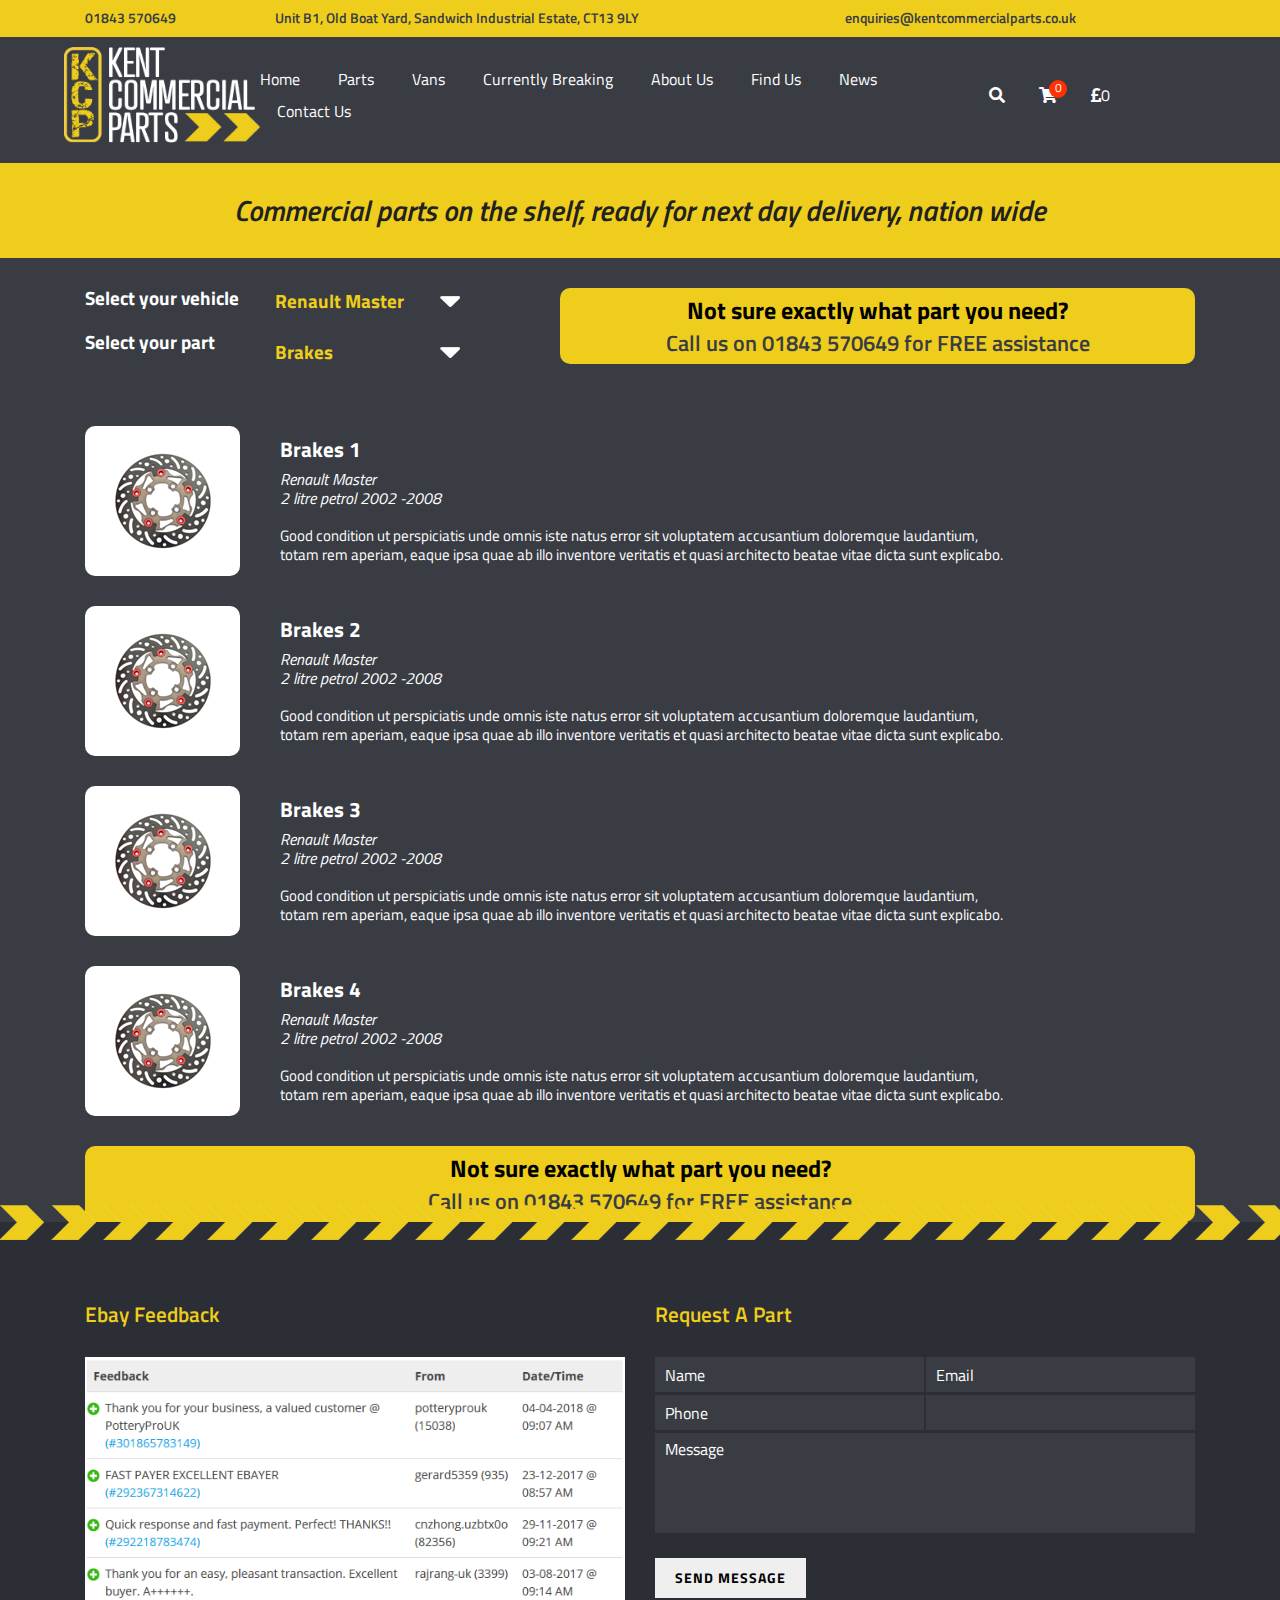
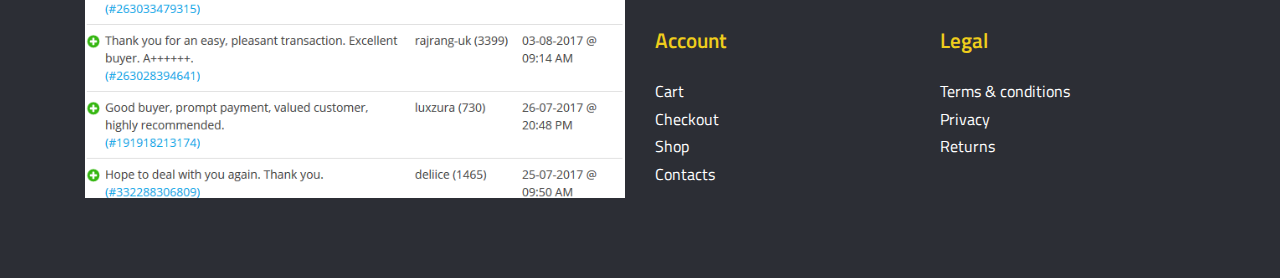
<file: v3.html>
<!DOCTYPE html>
<!--[if lt IE 7]>      
    <html class="no-js lt-ie9 lt-ie8 lt-ie7"> 
<![endif]-->
<!--[if IE 7]>         
    <html class="no-js lt-ie9 lt-ie8">
<![endif]-->
<!--[if IE 8]>         
    <html class="no-js lt-ie9"> 
<![endif]-->
<!--[if gt IE 8]><!--> 
<html lang="zxx" class="js">
<!--<![endif]-->
	<head>
		<meta charset="utf-8">
		<title>kent commercial</title>
		<meta name="viewport" content="width=device-width, initial-scale=1, shrink-to-fit=no">
		<link href="https://fonts.googleapis.com/css?family=Titillium+Web:400,400i,600,600i,700" rel="stylesheet">
		<!--- End google font-->
		
		<link rel="stylesheet" type="text/css" href="css/bootstrap.min.css">
		<link rel="stylesheet" type="text/css" href="css/bootstrap-grid.css">
		<link rel="stylesheet" type="text/css" href="css/fontawesome-all.min.css">

 		<link rel="stylesheet" type="text/css" href="style.css">
		<link rel="stylesheet" type="text/css" href="css/responsive.css">
		<!--End ALL STYLESHEET -->
	</head>

	<body>

		<div class="kent-header-top-area">
			<div class="container">
				<div class="row">
					<div class="col-lg-2 col-md-2">
						<div class="kent-header-single-content">
							<a href="#"><h3>01843 570649</h3></a>
						</div>
					</div>
					<div class="col-lg-6 col-md-6">
						<div class="kent-header-single-content">
							<h3>Unit B1, Old Boat Yard, Sandwich Industrial Estate, CT13 9LY</h3>
						</div>
					</div>
					<div class="col-lg-4 col-md-4">
						<div class="kent-header-single-content">
							<a href="#"><h3>enquiries@kentcommercialparts.co.uk</h3></a>
						</div>
					</div>
				</div><!--End row-->
			</div><!--End container -->
		</div><!--End kent-header-top -->

		<div class="kent-header-area">
			<div class="kent-header-column">
				<div class="kent-header-item">
					<div class="kent-header-logo">
						<a href="#"><img src="images/kent-logo.png" alt="Kent Logo"></a>
					</div>
					<div class="menu_toggle">
						<a href=""><span>menu</span><i class="fas fa-bars"></i></a>
					</div>
					<div class="kent-header-menu">
						<ul>
							<li><a href="#">Home</a></li>
							<li><a href="#">Parts </a></li>
							<li><a href="#">Vans</a></li>
							<li><a href="#">Currently Breaking</a></li>
							<li><a href="#">About Us</a></li>
							<li><a href="#">Find Us</a></li>
							<li><a href="#">News</a></li>
							<li><a href="#">Contact Us</a></li>
						</ul>
					</div>
					<div class="kent-header-social-icon">
						<ul>
							<li><a href="#"><i class="fas fa-search"></i></a></li>
							<li>
								<a class="kent-header-cart" href="#">
									<i class="fas fa-shopping-cart"></i>
									<span class="kent-cart-counter">0</span>
								</a>
							</li>
							<li><a href="#"><i class="fas fa-pound-sign"></i>0</a></li>
						</ul>
					</div>
				</div>
			</div>
		</div><!--End kent-header-area -->

		<div class="kent-single-content">
			<div class="container">
				<h2>Commercial parts on the shelf, ready for next day delivery, nation wide</h2>
			</div><!--End container -->
		</div><!--End kent-header-area -->

		<div class="kent-product-filter-area">
			<div class="container">
				<div class="row">
					<div class="col-lg-2 col-md-3 col-sm-6">
						<div class="kent-product-filter-content">
							<p>Select your vehicle</p>
							<p>Select your part</p>
						</div>
					</div>
					<div class="col-lg-3 col-md-3 col-sm-6">
						<form action="kent-form" method="POST">
							<div class="kent-product-filter">
								<select>
									<option>Renault Master</option>
									<option>Renault Master </option>
									<option>Renault Master</option>
									<option>Renault Master</option>
									<option>Renault Master</option>
								</select>
							</div>
							<div class="kent-product-filter">
								<select>
									<option>Brakes</option>
									<option>Brakes </option>
									<option>Brakes</option>
									<option>Brakes</option>
									<option>Brakes</option>
								</select>
							</div>
						</form>
					</div>
					<div class="col-lg-7 col-md-6">
						<div class="kent-product-filter-right">
							<h3>Not sure exactly what part you need?</h3>
							<a href="#"><p>Call us on 01843 570649 for FREE assistance</p></a>
						</div>
					</div>
				</div><!--End row -->
			</div><!--End container -->
		</div><!--End kent-product-filter-area -->

		<div class="kent-maincontent-area">
			<div class="container">
				<div class="row">
					<div class="col-12">
						<div class="kent-maincontent-item">
							<div class="kent-maincontent-icon">
								<img src="images/single-icon.png" alt="">
							</div>
							<div class="kent-maincontent-title">
								<h3>Brakes 1</h3>
								<h4>Renault Master<br/>2 litre petrol 2002 -2008</h4>
								<p>Good condition ut perspiciatis unde omnis iste natus error sit voluptatem accusantium doloremque laudantium,<br/>totam rem aperiam, eaque ipsa quae ab illo inventore veritatis et quasi architecto beatae vitae dicta sunt explicabo. </p>
							</div>
						</div>
						<div class="kent-maincontent-item">
							<div class="kent-maincontent-icon">
								<img src="images/single-icon.png" alt="">
							</div>
							<div class="kent-maincontent-title">
								<h3>Brakes 2</h3>
								<h4>Renault Master<br/>2 litre petrol 2002 -2008</h4>
								<p>Good condition ut perspiciatis unde omnis iste natus error sit voluptatem accusantium doloremque laudantium,<br/>totam rem aperiam, eaque ipsa quae ab illo inventore veritatis et quasi architecto beatae vitae dicta sunt explicabo. </p>
							</div>
						</div>
						<div class="kent-maincontent-item">
							<div class="kent-maincontent-icon">
								<img src="images/single-icon.png" alt="">
							</div>
							<div class="kent-maincontent-title">
								<h3>Brakes 3</h3>
								<h4>Renault Master<br/>2 litre petrol 2002 -2008</h4>
								<p>Good condition ut perspiciatis unde omnis iste natus error sit voluptatem accusantium doloremque laudantium,<br/>totam rem aperiam, eaque ipsa quae ab illo inventore veritatis et quasi architecto beatae vitae dicta sunt explicabo. </p>
							</div>
						</div>
						<div class="kent-maincontent-item">
							<div class="kent-maincontent-icon">
								<img src="images/single-icon.png" alt="">
							</div>
							<div class="kent-maincontent-title">
								<h3>Brakes 4</h3>
								<h4>Renault Master<br/>2 litre petrol 2002 -2008</h4>
								<p>Good condition ut perspiciatis unde omnis iste natus error sit voluptatem accusantium doloremque laudantium,<br/>totam rem aperiam, eaque ipsa quae ab illo inventore veritatis et quasi architecto beatae vitae dicta sunt explicabo. </p>
							</div>
						</div>
						<div class="kent-product-filter-right margin-top">
							<h3>Not sure exactly what part you need?</h3>
							<a href="#"><p>Call us on 01843 570649 for FREE assistance</p></a>
						</div>
					</div>
				</div><!--End row -->
			</div><!--End container -->
		</div><!--End kent-maincontent-area -->

		<div class="kent-fotter-area">
			<div class="container">
				<div class="row">
					<div class="col-lg-6 col-md-6">
						<div class="kent-fotter-title">
							<h3>ebay feedback</h3>
						</div>
						<div class="kent-fotter-left-single-img">
							<img src="images/fotter-single-img.png" alt="">
						</div>	
					</div>
					<div class="col-lg-6 col-md-6">
						<div class="kent-fotter-right-content">
							<div class="kent-contact-warap">
								<div class="kent-fotter-title">
									<h3>Request a Part</h3>
								</div>
								<form action="kent-contact-form" method="POST">
									<div class="kent-contact-form-box">
										<div class="kent-input-item">
											<input type="text" placeholder="Name">
										</div>
										<div class="kent-input-item">
											<input  type="text" placeholder="Email">
										</div>
										<div class="kent-input-item">
											<input  type="text" placeholder="Phone">
										</div>
										<div class="kent-input-item">
											<input  type="text" placeholder="">
										</div>
									</div>
									<div class="kent-input-item">
										<textarea name="textarea" placeholder="Message"></textarea>
									</div>
									<button id="kent_submit" type="submit">SEND message</button>
								</form>
							</div>
							<div class="row">
								<div class="col-lg-6 col-md-6 col-sm-6">
									<div class="kent-fotter-menu">
										<div class="kent-fotter-title">
											<h3>Account</h3>
										</div>
										<ul>
											<li><a href="#">Cart</a></li>
											<li><a href="#">Checkout</a></li>
											<li><a href="#">Shop</a></li>
											<li><a href="#">Contacts</a></li>
										</ul>
									</div>
								</div>
								<div class="col-lg-6 col-md-6 col-sm-6">
									<div class="kent-fotter-menu">
										<div class="kent-fotter-title">
											<h3>Legal</h3>
										</div>
										<ul>
											<li><a href="#">Terms & conditions</a></li>
											<li><a href="#">Privacy</a></li>
											<li><a href="#">Returns</a></li>
										</ul>
									</div>
								</div>
							</div>
						</div><!--End row -->
					</div>
				</div><!--End row -->
			</div><!--End container -->
		</div><!--End kent-contact-area -->



		<script src="js/jquery-3.1.1.min.js"></script>

		<script src="js/main.js"></script>
		<!--End ALL JS -->

	
	</body>
</html>
</file>
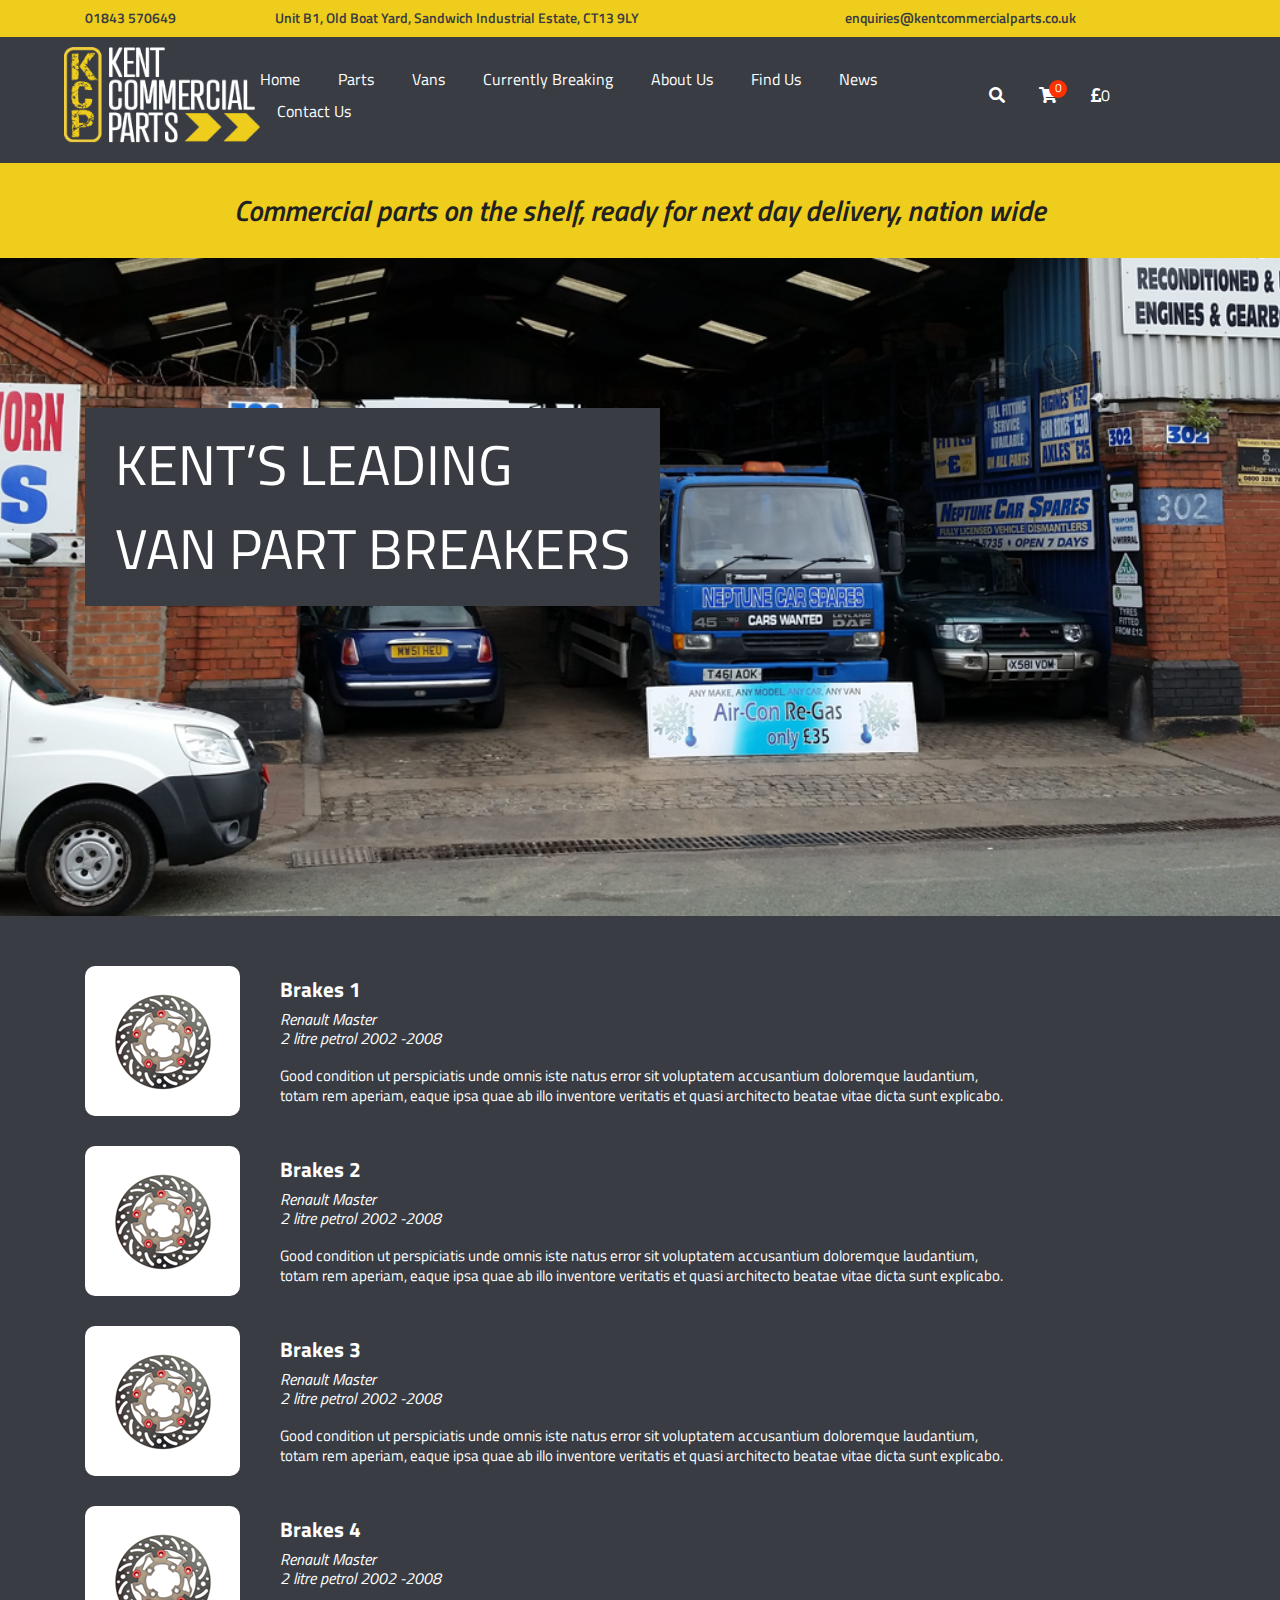
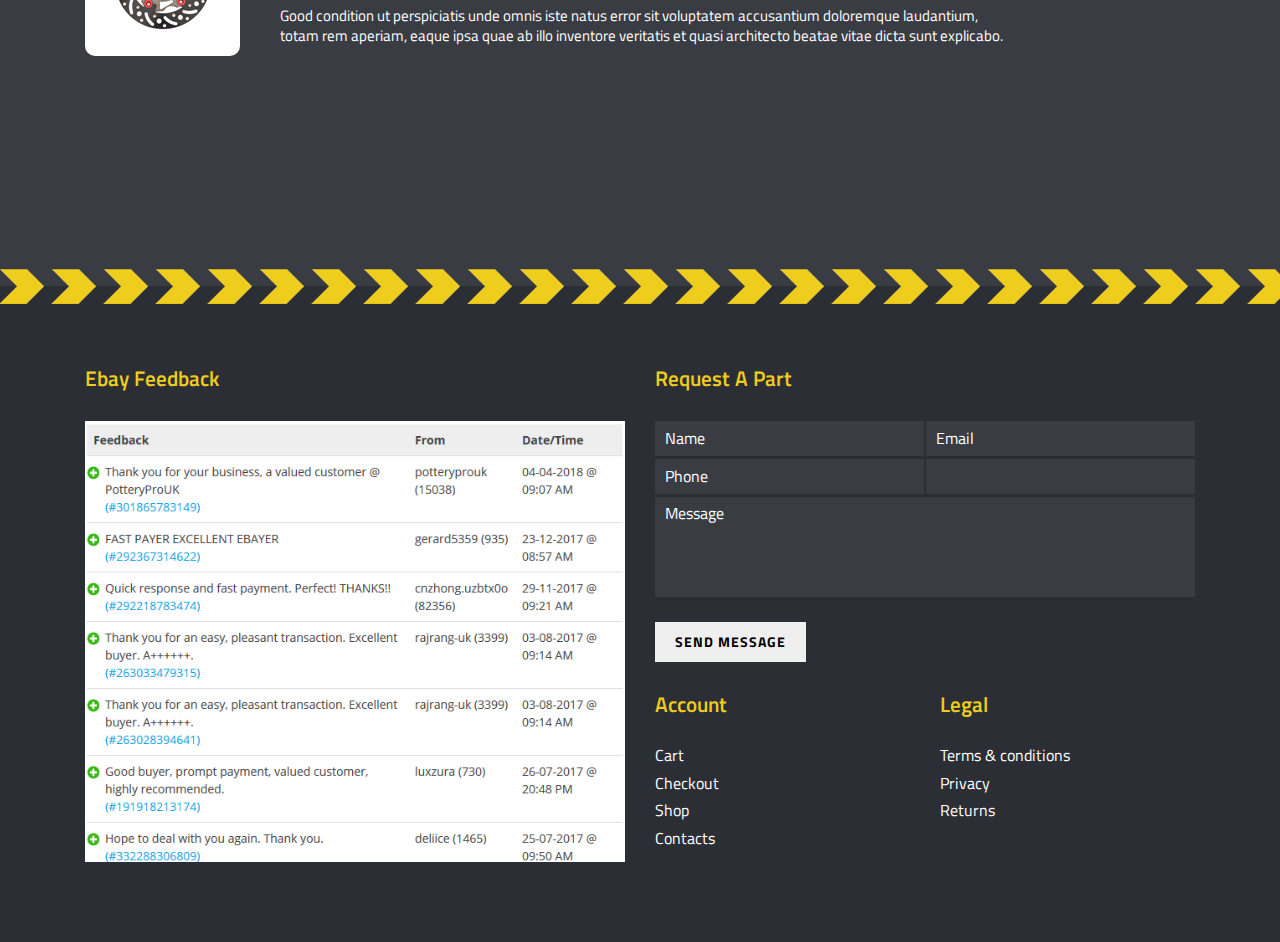
<file: v4.html>
<!DOCTYPE html>
<!--[if lt IE 7]>      
    <html class="no-js lt-ie9 lt-ie8 lt-ie7"> 
<![endif]-->
<!--[if IE 7]>         
    <html class="no-js lt-ie9 lt-ie8">
<![endif]-->
<!--[if IE 8]>         
    <html class="no-js lt-ie9"> 
<![endif]-->
<!--[if gt IE 8]><!--> 
<html lang="zxx" class="js">
<!--<![endif]-->
	<head>
		<meta charset="utf-8">
		<title>kent commercial</title>
		<meta name="viewport" content="width=device-width, initial-scale=1, shrink-to-fit=no">
		<link href="https://fonts.googleapis.com/css?family=Titillium+Web:400,400i,600,600i,700" rel="stylesheet">
		<!--- End google font-->
		
		<link rel="stylesheet" type="text/css" href="css/bootstrap.min.css">
		<link rel="stylesheet" type="text/css" href="css/bootstrap-grid.css">
		<link rel="stylesheet" type="text/css" href="css/fontawesome-all.min.css">
		<link rel="stylesheet" type="text/css" href="css/Atrament_Regular.css">

 		<link rel="stylesheet" type="text/css" href="style.css">
		<link rel="stylesheet" type="text/css" href="css/responsive.css">
		<!--End ALL STYLESHEET -->
	</head>

	<body>

		<div class="kent-header-top-area">
			<div class="container">
				<div class="row">
					<div class="col-lg-2 col-md-2">
						<div class="kent-header-single-content">
							<a href="#"><h3>01843 570649</h3></a>
						</div>
					</div>
					<div class="col-lg-6 col-md-6">
						<div class="kent-header-single-content">
							<h3>Unit B1, Old Boat Yard, Sandwich Industrial Estate, CT13 9LY</h3>
						</div>
					</div>
					<div class="col-lg-4 col-md-4">
						<div class="kent-header-single-content">
							<a href="#"><h3>enquiries@kentcommercialparts.co.uk</h3></a>
						</div>
					</div>
				</div><!--End row-->
			</div><!--End container -->
		</div><!--End kent-header-top -->

		<div class="kent-header-area">
			<div class="kent-header-column">
				<div class="kent-header-item">
					<div class="kent-header-logo">
						<a href="#"><img src="images/kent-logo.png" alt="Kent Logo"></a>
					</div>
					<div class="menu_toggle">
						<a href=""><span>menu</span><i class="fas fa-bars"></i></a>
					</div>
					<div class="kent-header-menu">
						<ul>
							<li><a href="#">Home</a></li>
							<li><a href="#">Parts </a></li>
							<li><a href="#">Vans</a></li>
							<li><a href="#">Currently Breaking</a></li>
							<li><a href="#">About Us</a></li>
							<li><a href="#">Find Us</a></li>
							<li><a href="#">News</a></li>
							<li><a href="#">Contact Us</a></li>
						</ul>
					</div>
					<div class="kent-header-social-icon">
						<ul>
							<li><a class="kent-search" href="#"><i class="fas fa-search"></i></a></li>
							<li>
								<a class="kent-header-cart" href="#">
									<i class="fas fa-shopping-cart"></i>
									<span class="kent-cart-counter">0</span>
								</a>
							</li>
							<li><a href="#"><i class="fas fa-pound-sign"></i>0</a></li>
						</ul>
					</div>
				</div>
			</div>
		</div><!--End kent-header-area -->

		<div class="kent-single-content">
			<div class="container">
				<h2>Commercial parts on the shelf, ready for next day delivery, nation wide</h2>
			</div><!--End container -->
		</div><!--End kent-header-area -->

		<section class="kent-banner-area" style="background-image: url(images/kent-banner-bg.png);">
			<div class="container">
				<div class="row">
					<div class="col-12">
						<div class="kent-banner-ingle-content">
							<h1>Kent’s leading<br/>Van part breakers</h1>
						</div>
					</div>
				</div><!--End row -->
			</div><!--End container -->
		</section><!--End kent-banner-area -->

		<div class="kent-maincontent-area kent-v4">
			<div class="container">
				<div class="row">
					<div class="col-12">
						<div class="kent-maincontent-item">
							<div class="kent-maincontent-icon">
								<img src="images/single-icon.png" alt="">
							</div>
							<div class="kent-maincontent-title">
								<h3>Brakes 1</h3>
								<h4>Renault Master<br/>2 litre petrol 2002 -2008</h4>
								<p>Good condition ut perspiciatis unde omnis iste natus error sit voluptatem accusantium doloremque laudantium,<br/>totam rem aperiam, eaque ipsa quae ab illo inventore veritatis et quasi architecto beatae vitae dicta sunt explicabo. </p>
							</div>
						</div>
						<div class="kent-maincontent-item">
							<div class="kent-maincontent-icon">
								<img src="images/single-icon.png" alt="">
							</div>
							<div class="kent-maincontent-title">
								<h3>Brakes 2</h3>
								<h4>Renault Master<br/>2 litre petrol 2002 -2008</h4>
								<p>Good condition ut perspiciatis unde omnis iste natus error sit voluptatem accusantium doloremque laudantium,<br/>totam rem aperiam, eaque ipsa quae ab illo inventore veritatis et quasi architecto beatae vitae dicta sunt explicabo. </p>
							</div>
						</div>
						<div class="kent-maincontent-item">
							<div class="kent-maincontent-icon">
								<img src="images/single-icon.png" alt="">
							</div>
							<div class="kent-maincontent-title">
								<h3>Brakes 3</h3>
								<h4>Renault Master<br/>2 litre petrol 2002 -2008</h4>
								<p>Good condition ut perspiciatis unde omnis iste natus error sit voluptatem accusantium doloremque laudantium,<br/>totam rem aperiam, eaque ipsa quae ab illo inventore veritatis et quasi architecto beatae vitae dicta sunt explicabo. </p>
							</div>
						</div>
						<div class="kent-maincontent-item">
							<div class="kent-maincontent-icon">
								<img src="images/single-icon.png" alt="">
							</div>
							<div class="kent-maincontent-title">
								<h3>Brakes 4</h3>
								<h4>Renault Master<br/>2 litre petrol 2002 -2008</h4>
								<p>Good condition ut perspiciatis unde omnis iste natus error sit voluptatem accusantium doloremque laudantium,<br/>totam rem aperiam, eaque ipsa quae ab illo inventore veritatis et quasi architecto beatae vitae dicta sunt explicabo. </p>
							</div>
						</div>
					</div>
				</div><!--End row -->
			</div><!--End container -->
		</div><!--End kent-maincontent-area -->

		<div class="kent-fotter-area">
			<div class="container">
				<div class="row">
					<div class="col-lg-6 col-md-6">
						<div class="kent-fotter-title">
							<h3>ebay feedback</h3>
						</div>
						<div class="kent-fotter-left-single-img">
							<img src="images/fotter-single-img.png" alt="">
						</div>	
					</div>
					<div class="col-lg-6 col-md-6">
						<div class="kent-fotter-right-content">
							<div class="kent-contact-warap">
								<div class="kent-fotter-title">
									<h3>Request a Part</h3>
								</div>
								<form action="kent-contact-form" method="POST">
									<div class="kent-contact-form-box">
										<div class="kent-input-item">
											<input type="text" placeholder="Name">
										</div>
										<div class="kent-input-item">
											<input  type="text" placeholder="Email">
										</div>
										<div class="kent-input-item">
											<input  type="text" placeholder="Phone">
										</div>
										<div class="kent-input-item">
											<input  type="text" placeholder="">
										</div>
									</div>
									<div class="kent-input-item">
										<textarea name="textarea" placeholder="Message"></textarea>
									</div>
									<button id="kent_submit" type="submit">SEND message</button>
								</form>
							</div>
							<div class="row">
								<div class="col-lg-6 col-md-6 col-sm-6">
									<div class="kent-fotter-menu">
										<div class="kent-fotter-title">
											<h3>Account</h3>
										</div>
										<ul>
											<li><a href="#">Cart</a></li>
											<li><a href="#">Checkout</a></li>
											<li><a href="#">Shop</a></li>
											<li><a href="#">Contacts</a></li>
										</ul>
									</div>
								</div>
								<div class="col-lg-6 col-md-6 col-sm-6">
									<div class="kent-fotter-menu">
										<div class="kent-fotter-title">
											<h3>Legal</h3>
										</div>
										<ul>
											<li><a href="#">Terms & conditions</a></li>
											<li><a href="#">Privacy</a></li>
											<li><a href="#">Returns</a></li>
										</ul>
									</div>
								</div>
							</div>
						</div><!--End row -->
					</div>
				</div><!--End row -->
			</div><!--End container -->
		</div><!--End kent-contact-area -->



		<script src="js/jquery-3.1.1.min.js"></script>

		<script src="js/main.js"></script>
		<!--End ALL JS -->

	
	</body>
</html>
</file>
<file: css/Atrament_Regular.css>
@font-face {
    font-family: 'Atrament_Regular';
    src: url('../fonts/Atrament_Regular.eot');
    src: url('../fonts/Atrament_Regular.eot') format('embedded-opentype'),
         url('../fonts/Atrament_Regular.woff2') format('woff2'),
         url('../fonts/Atrament_Regular.woff') format('woff'),
         url('../fonts/Atrament_Regular.ttf') format('truetype'),
         url('../fonts/Atrament_Regular.svg#Atrament_Regular') format('svg');
}
</file>
<file: style.css>
/*--------------------------------------------------------------============================================================
  
1. Typography




[Main Stylesheet]

Project: kent commercial
Version: 0.1
Last change: 05.05.2018
Primary use: kent commercial


[Typography]

Body: 16rem   'Titillium Web', sans-serif;;





/*==============================
[Table of contents]


1.KENT V1,V2,V3 STYLESHEET
-------------------------------
1.KENT HEADER TOP AREA
2.KENT HEADER AREA
3.KENT SINGLE CONTENT AREA
4.KENT BANNER AREA
5.KENT PRODUCT FILTER AREA
6.KENT MAINCONTENT AREA
7.KENT FOTTER AREA

2.KENT CONTENT PAGE STYLESHEET
------------------------------------
3.KENT SINGLE PAGE STYLESHEET
-------------------------------------






=============================================================--------------------------------------------------------------*/
/*html {
 font-size:18px
}*/
@font-face {
  font-family: 'Atrament_Regular';
  src: url('fonts/Atrament_Regular.eot');
  src: url('fonts/Atrament_Regular.eot') format('embedded-opentype'),
       url('fonts/Atrament_Regular.woff2') format('woff2'),
       url('fonts/Atrament_Regular.woff') format('woff'),
       url('fonts/Atrament_Regular.ttf') format('truetype'),
       url('fonts/Atrament_Regular.svg#Atrament_Regular') format('svg');
}

html,body {
 -webkit-tap-highlight-color:transparent;
 -webkit-touch-callout:none;
 min-height:100%;
 -webkit-text-size-adjust:100%;
 -webkit-font-smoothing: antialiased;
 -moz-osx-font-smoothing: grayscale;
 font-smoothing: antialiased;
 text-rendering: optimizeLegibility;
}
body {
  font-family: 'Titillium Web', sans-serif;
  font-size:16px;
  font-weight: 400;
  line-height: 2;
  color: #fff;
  background-color: #393C43;
  overflow-x: hidden;
  word-wrap: break-word;
  word-break: normal;
}

a, a:active, a:focus, a:active {
  color: #222222;
  text-decoration:none !important
}
input{
  -ms-box-sizing: border-box;
  box-sizing: border-box;
}
a:hover,
a:focus,
input:focus,
input:hover,
select:focus,
select:hover,
select:active,
textarea:focus,
textarea:hover,
button:focus {
  outline: none;
}
input:not([type="submit"]):not([type="radio"]):not([type="checkbox"]),
textarea {
  border: 1px solid rgba(0, 0, 0, 0.1);
  color: #999;
  display: inline-block;
  padding: 5px 10px;
}
dl {
  margin-bottom: 1.6em;
}
dt {
  font-weight: bold;
}
dd {
  margin-bottom: 1.6em;
}
table,
th,
td {
  border: 1px solid #eaeaea;
  border: 1px solid rgba(51, 51, 51, 0.1);
}

caption,
th,
td {
  font-weight: normal;
  text-align: left;
}
th {
  border-width: 0 1px 1px 0;
  font-weight: 700;
}
td {
  border-width: 0 1px 1px 0;
}
th, td {
  padding: 0.4em;
}
img {
  -ms-interpolation-mode: bicubic;
  border: 0;
  height: auto;
  max-width: 100%;
  vertical-align: middle;
}
iframe {
  width: 100%;
  border: none;
}
.sticky,
.bypostauthor {
  position: relative;
}


/* -----------------------------------------------------------------
  1.1 WordPress Core Css
-------------------------------------------------------------------*/

.alignnone {
  margin: 5px 20px 20px 0;
}
.aligncenter,
div.aligncenter {
  display: block;
  margin: 5px auto 5px auto;
}
.alignright {
  float:right;
  margin: 5px 0 20px 20px;
}
.alignleft {
  float: left;
  margin: 5px 20px 20px 0;
}
a img.alignright {
  float: right;
  margin: 5px 0 20px 20px;
}
a img.alignnone {
  margin: 5px 20px 20px 0;
}
a img.alignleft {
  float: left;
  margin: 5px 20px 20px 0;
}
a img.aligncenter {
  display: block;
  margin-left: auto;
  margin-right: auto;
}
.wp-caption {
  background: #fff;
  border: 1px solid #f0f0f0;
  max-width: 96%; /* Image does not overflow the content area */
  padding: 5px 3px 10px;
  text-align: center;
}
.wp-caption.alignnone {
  margin: 5px 20px 20px 0;
}
.wp-caption.alignleft {
  margin: 5px 20px 20px 0;
}
.wp-caption.alignright {
  margin: 5px 0 20px 20px;
}
.wp-caption img {
  border: 0 none;
  height: auto;
  margin: 0;
  max-width: 98.5%;
  padding: 0;
  width: auto;
}
.wp-caption p.wp-caption-text {
  font-size: 11px;
  line-height: 17px;
  margin: 0;
  padding: 0 4px 5px;
}
/* Text meant only for screen readers. */
.screen-reader-text {
  clip: rect(1px, 1px, 1px, 1px);
  position: absolute !important;
  white-space: nowrap;
  height: 1px;
  width: 1px;
  overflow: hidden;
}
.screen-reader-text:focus {
  background-color: #f1f1f1;
  border-radius: 3px;
  box-shadow: 0 0 2px 2px rgba(0, 0, 0, 0.6);
  clip: auto !important;
  color: #21759b;
  display: block;
  font-size: 14px;
  font-size: 0.875rem;
  font-weight: bold;
  height: auto;
  left: 5px;
  line-height: normal;
  padding: 15px 23px 14px;
  text-decoration: none;
  top: 5px;
  width: auto;
  z-index: 100000; /* Above WP toolbar. */
}
time.updated {
    display: none;
}
time.published.updated {
  display: inline-block;
}
.gallery-caption {
  display: block;
  text-align: left;
  padding: 0 10px 0 0;
  margin-bottom: 0;
}


/* -----------------------------------------------------------------
  1.2 WordPress Gallery 
-------------------------------------------------------------------*/
.gallery {
  margin-bottom: 1.6em;
}
.gallery-item {
  display: inline-block;
  padding: 1.79104477%;
  text-align: center;
  vertical-align: top;
  width: 100%;
}
.gallery-columns-2 .gallery-item {
  max-width: 50%;
}
.gallery-columns-3 .gallery-item {
  max-width: 33.33%;
}
.gallery-columns-4 .gallery-item {
  max-width: 25%;
}
.gallery-columns-5 .gallery-item {
  max-width: 20%;
}
.gallery-columns-6 .gallery-item {
  max-width: 16.66%;
}
.gallery-columns-7 .gallery-item {
  max-width: 14.28%;
}
.gallery-columns-8 .gallery-item {
  max-width: 12.5%;
}
.gallery-columns-9 .gallery-item {
  max-width: 11.11%;
}
.gallery-icon img {
  margin: 0 auto;
}
.gallery-caption {
  color: #707070;
  color: rgba(51, 51, 51, 0.7);
  display: block;
  font-size: 12px;
  font-size: 1.2rem;
  line-height: 1.5;
  padding: 0.5em 0;
}
.gallery-columns-6 .gallery-caption,
.gallery-columns-7 .gallery-caption,
.gallery-columns-8 .gallery-caption,
.gallery-columns-9 .gallery-caption {
  display: none;
}

/* -----------------------------------------------------------------
  1.KENT V1,V2,V3 STYLESHEET
-------------------------------------------------------------------*/

/* -----------------------------------------------------------------
 1.KENT HEADER TOP AREA
-------------------------------------------------------------------*/
.kent-header-top-area {
  color: #393c43;
  background-color: #EFCD1C;
  padding: 10px 0;
}
.kent-header-top-area a{
  color: #393c43;
}
.kent-header-single-content h3 {
  font-weight: 600;
  font-size: .875em;
  margin: 0;
}
/* -----------------------------------------------------------------
2.KENT HEADER AREA
-------------------------------------------------------------------*/
.kent-header-area {
  color: #fff;
  padding: 10px 0 20px;
}
.kent-header-area a{
  color: #fff;
}
.kent-header-column {
  width: 90%;
  margin: 0 auto;
  position: relative;
  max-width: 1400px;
}
.kent-header-item {
  display: flex;
}
.kent-header-logo {
  flex: 0 0 17%;
}
.menu_toggle {
  display: none;
}
.kent-header-menu {
  display: flex;
  align-items: center;
  flex: 0 0 62%;
  justify-content: center;
}
.kent-header-menu ul{
  margin: 0;
  padding: 0;
  position: relative;
  list-style: none;
}
.kent-header-menu ul li {
  display: inline-block;
  margin: 0 17px;
}
.kent-header-menu ul li:first-child{
  margin-left: 0;
}
.kent-header-menu ul li:last-child{
  margin-right: 0;
}
.kent-header-menu ul li a {
    transition: all 0.4s;
    position: relative;
    text-transform: capitalize;
    padding: 23px 0px;
}
.kent-header-menu ul li a:hover{
  color: #EFCD1C;
}
.kent-header-social-icon {
  display: flex;
  align-items: center;
}
.kent-header-social-icon ul{
  margin: 0;
  padding: 0;
  list-style: none;
}
.kent-header-social-icon ul li {
  display: inline-block;
  margin: 0 15px;
}

.kent-header-social-icon ul li a{}
.kent-header-cart {
  position: relative;
}

.kent-cart-counter {
  position: absolute;
  font-size: 0.725em;
  width: 18px;
  height: 18px;
  background-color: #FF3100;
  text-align: center;
  border-radius: 100%;
  color: #fff;
  line-height: 17px;
  top: -3px;
  left: 10px;
}





/* -----------------------------------------------------------------
3.KENT SINGLE CONTENT AREA
-------------------------------------------------------------------*/
.kent-single-content {
  background-color: #EFCD1C;
  text-align: center;
  padding: 30px 0;
}
.kent-single-content h2 {
  font-size: 1.8em;
  color: #212121;
  margin: 0;
  font-weight: 600;
  font-style: italic;
}

/* -----------------------------------------------------------------
4.KENT BANNER AREA
-------------------------------------------------------------------*/
.kent-banner-area {
  padding: 150px 0 310px;
  background-size: cover;
  background-repeat: no-repeat;
  background-position: center center;
  color: #fff;
}
.kent-banner-ingle-content h1 {
  background-color: #393C43;
  font-size: 3.5em;
  display: inline-block;
  text-transform: uppercase;
  margin: 0;
  padding: 15px 30px;
  line-height: 1.5;
}

/* -----------------------------------------------------------------
5.KENT PRODUCT FILTER AREA
-------------------------------------------------------------------*/
.kent-product-filter-area {
  padding: 30px 0 35px;
}
.kent-product-filter-content p {
  font-size: 1.2em;
  color: #fff;
  font-weight: bold;
  line-height: 1;
  margin: 0 0 25px;
}
.kent-product-filter-content p:last-child{
  margin: 0;
}
.kent-product-filter {
  position: relative;
  top: -6px;
}
.kent-product-filter select {
  background-color: transparent;
  border: none;
  width: 100%;
  margin-bottom: 13px;
  color: #efcd1c;
  font-size: 1.2em;
  font-weight: bold;
  -moz-appearance: none;
  -webkit-appearance: none;
  background: rgba(0, 0, 0, 0) url("images/arrow-02.png") no-repeat scroll 70% center;
  transition: all 0.4s;
  cursor: pointer;
}
.kent-product-filter-right {
  background-color: #EFCD1C;
  text-align: center;
  padding: 10px 0;
  width: 100%;
  border-radius: 10px;
}
.kent-product-filter-right h3 {
  font-size: 1.5em;
  color: #000;
  margin: 0 0 10px;
  font-weight: bold;
  line-height: 1;
}
.kent-product-filter-right p{
  font-size: 1.4em;
  margin: 0;
  line-height: 1;
  font-weight: 600;
  color: #393c43;
}
.kent-popup {
  background-color: #EFCD1C;
  text-align: center;
  max-width: 570px;
  margin: 0 auto;
  padding: 20px 6px;
  position: relative;
  transition: all 0.4s;
  border-radius: 10px;
}
.kent-popup-title h3 {
  font-size: 1.8em;
  color: #000000;
  margin: 0 0 35px;
  font-weight: bold;
  line-height: 1;
}
.kent-popup-title p {
  color: #393c43;
  font-size: 1.3em;
  font-weight: 600;
  line-height: 1.5;
}
#kent_submit_2 {
  border: none;
  padding: 0px 34px;
  font-weight: bold;
  color: #fff;
  letter-spacing: 1px;
  text-transform: uppercase;
  cursor: pointer;
  width: 100%;
  background-color: #5A5D63;
  font-size: .875em;
}
.kent-close-window a {
  display: flex;
  justify-content: center;
  line-height: 1;
  padding: 21px 0 5px;
}
.close-icon i {
  color: #fff;
  background-color: #000;
  width: 25px;
  height: 25px;
  line-height: 25px;
  border-radius: 100%;
  margin-right: 10px;
}
.close-content p{
  color: #393c43;
  font-size: 1.250em;
  margin: 0;
}
.kent-input-item.bottom0 textarea[name="textarea"] {
  margin-bottom: 0px;
}
.mfp-close {
  width: 30px;
  height: 30px;
  line-height: 30px;
  opacity: 1 !important;
  font-size: 30px;
  background-color: #000 !important;
  border-radius: 100%;
  font-weight: bold;
}
.mfp-close-btn-in .mfp-close {
  color: #fff;
}
.mfp-bg {
  background: #A8A69C;
}
/*.mfp-no-margins img.mfp-img {
  padding: 0;
}*/
/*.mfp-no-margins .mfp-figure:after {
  top: 0;
  bottom: 0;
}*/
/*.mfp-no-margins .mfp-container {
  padding: 0;
}*/
/*.mfp-with-zoom .mfp-container,
.mfp-with-zoom.mfp-bg {
  opacity: 0;
  -webkit-backface-visibility: hidden;
  -webkit-transition: all 0.3s ease-out; 
  -moz-transition: all 0.3s ease-out; 
  -o-transition: all 0.3s ease-out; 
  transition: all 0.3s ease-out;
}*/

/*.mfp-with-zoom.mfp-ready .mfp-container {
  opacity: 1;
}*/
/*.mfp-with-zoom.mfp-ready.mfp-bg {
  opacity: 0.8;
}*/

/*.mfp-with-zoom.mfp-removing .mfp-container, 
.mfp-with-zoom.mfp-removing.mfp-bg {
  opacity: 0;
}*/

/* -----------------------------------------------------------------
6.KENT MAINCONTENT AREA
-------------------------------------------------------------------*/
.kent-maincontent-area.kent-v4 {
  padding: 50px 0 200px;
}
.kent-maincontent-item {
  display: flex;
  margin-bottom: 30px;
}
.kent-maincontent-icon {
  flex: 0 0 14%;
  background-color: #fff;
  height: 150px;
  text-align: center;
  line-height: 150px;
  border-radius: 10px;
  margin-right: 40px;
}
.kent-maincontent-title {
  display: flex;
  flex-direction: column;
  justify-content: center;
}
.kent-maincontent-title h3 {
  font-size: 1.3em;
  font-weight: bold;
  margin: 0 0 8px;
}
.kent-maincontent-title h4 {
  font-size: 1em;
  margin: 0 0 18px;
  font-style: italic;
}
.kent-maincontent-title p {
  font-size: .938em;
  line-height: 1.3;
  margin: 0;
}

/* -----------------------------------------------------------------
7.KENT FOTTER AREA
-------------------------------------------------------------------*/
.kent-fotter-area {
  background-color: #2C2E35;
  padding: 80px 0;
  position: relative;
}
.kent-fotter-area::before {
  background-image: url(images/fotter-bg-01.png);
  content: "";
  position: absolute;
  width: 100%;
  height: 35px;
  top: -17px;
}
.kent-fotter-area a{
  color: #fff;
}
.kent-fotter-title {
  margin-bottom: 30px;
}
.kent-fotter-menu {
  margin-top: 30px;
}
.kent-fotter-title h3 {
  font-size: 1.3em;
  margin: 0;
  color: #efcd1c;
  font-weight: 600;
  text-transform: capitalize;
}
.kent-fotter-menu ul{
  margin: 0;
  padding: 0;
  list-style: none;
}
.kent-fotter-menu ul li {
  margin: 10px 0;
  line-height: 1.1;
}
.kent-fotter-menu ul li:first-child{
  margin: 0;
}
.kent-fotter-menu ul li a {
  font-size: 1em;
  transition: all 0.4s;
}
.kent-fotter-menu ul li a:hover{
  color: #EFCD1C;
}
.kent-contact-form-box {
  display: flex;
  justify-content: space-between;
  flex-wrap: wrap;
}
.kent-input-item {
  flex: 0 0 49.8%;
}
.kent-input-item input[type="text"] {
  width: 100%;
  background-color: #393C43;
  border: none !important;
  height: 35px;
  font-size: 1em;
  margin-bottom: 3px;
  padding: 0 10px !important;
  color: #fff !important;
}
.kent-input-item input[type="text"]::-webkit-input-placeholder { /* WebKit, Blink, Edge */
  color: #fff;
  opacity:  1;
}
.kent-input-item input[type="text"]:-moz-placeholder { /* Mozilla Firefox 4 to 18 */
  color: #fff;
  opacity:  1;
}
.kent-input-item input[type="text"]::-moz-placeholder { /* Mozilla Firefox 19+ */
  color: #fff;
  opacity:  1;
}
.kent-input-item input[type="text"]:-ms-input-placeholder { /* Internet Explorer 10-11 */
  color: #fff;
}
.kent-input-item input[type="text"]::-ms-input-placeholder { /* Microsoft Edge */
  color: #fff;
}
.kent-input-item input[type="text"]::placeholder { /* Most modern browsers support this now. */
  color: #fff;
}
.kent-input-item textarea[name="textarea"] {
  width: 100%;
  background-color: #393C43;
  border: none !important;
  height: 100px;
  font-size: 1em;
  margin-bottom: 15px;
  padding: 0 10px !important;
  color: #fff !important;
  resize: none;
}
.kent-input-item textarea[name="textarea"]::-webkit-input-placeholder { /* WebKit, Blink, Edge */
  color: #fff;
}
.kent-input-item textarea[name="textarea"]:-moz-placeholder { /* Mozilla Firefox 4 to 18 */
  color: #fff;
   opacity:  1;
}
.kent-input-item textarea[name="textarea"]::-moz-placeholder { /* Mozilla Firefox 19+ */
  color: #fff;
   opacity:  1;
}
.kent-input-item textarea[name="textarea"]:-ms-input-placeholder { /* Internet Explorer 10-11 */
  color: #fff;
}
.kent-input-item textarea[name="textarea"]::-ms-input-placeholder { /* Microsoft Edge */
  color: #fff;
}
.kent-input-item input[type="text"]::placeholder { /* Most modern browsers support this now. */
  color: #fff;
}
#kent_submit {
  border: none;
  padding: 6px 20px;
  font-weight: bold;
  color: #000;
  letter-spacing: 1px;
  text-transform: uppercase;
  cursor: pointer;
  font-size: .875em;
  transition: all 0.4s;
}
#kent_submit:hover{
  background-color: #EFCD1C;
}

/* -----------------------------------------------------------------
2.KENT CONTENT PAGE STYLESHEET
-------------------------------------------------------------------*/
.kent-tab-area {
  padding: 60px 0 250px;
}
.kent-tab-area.new-page {
  padding: 60px 0 100px;
}
ul.tabs {
  margin: 0 0 50px;
  padding: 0 0 12px;
  list-style: none;
  text-align: center;
  border-bottom: 15px solid #EFCD1C;
}
ul.tabs li {
  background: none;
  color: #efcd1c;
  font-size: 1.6em;
  display: inline-block;
  cursor: pointer;
  margin: 0 50px;
  text-transform: uppercase;
}
.tab-content{
  display: none;
  padding: 15px;
}
.tab-content.current{
  display: block;
}
.kent-tab-content {
  font-size: 1em;
  line-height: 1.5;
}
.curex-service-single-slider {
  margin-bottom: 10px;
}
.tab-link.current{
  position: relative;
}
.tab-link.current::before {
  background-image: url("images/tab-icon.png");
  bottom: -27px;
  content: "";
  display: block;
  height: 27px;
  left: 50%;
  position: absolute;
  transform: translateX(-50%);
  width: 24px;
  background-repeat: no-repeat;
}
.tab-link.current::after {
  width: 0;
  height: 0;
  border-left: 17px solid transparent;
  border-right: 17px solid transparent;
  border-bottom: 20px solid #393C43;
  content: "";
  position: absolute;
  left: 50%;
  transform: translateX(-50%);
  bottom: -34px;
}
.kent-copy-right-content {
  padding: 10px 0;
}
.kent-copy-right-content p {
  margin: 0;
  color: #efcd1c;
  font-size: 1em;
}

/* -----------------------------------------------------------------
3.KENT SINGLE PAGE STYLESHEET
-------------------------------------------------------------------*/
.kent-product-result-area {
  padding: 15px 0 100px;
}
.kent-extra-menu {
  background-color: #fff;
  padding: 15px 0;
}
.kent-extra-menu-warap ul{
  margin: 0;
  padding: 0;
  list-style: none;
}
.kent-extra-menu-warap ul li {
  display: inline-block;
  font-weight: 400;
  color: #393c43;
  margin: 0 3px;
}
.kent-extra-menu-warap ul li a {
  font-size: .875em;
  color: #393c43;
  font-weight: bold;
  text-transform: uppercase;
}
.single-content{
  font-size: 2.063em;
  color: #fff;
  text-transform: uppercase;
  position: relative;
  margin: 0 0 15px;
  line-height: 1;
}
.single-content span {
  color: #efcd1c;
  padding-right: 73px;
  display: inline-block;
  position: relative;
  margin-right: 7px;
}
.content-02{
  position: relative;
}
.content-02 span::before {
  background-image: url(images/icon.png);
  content: "";
  width: 63px;
  height: 24px;
  position: absolute;
  top: 50%;
  transform: translateY(-50%);
  right: 0;
}
.kent-single-warap {
  margin: 0;
  line-height: 0;
  padding: 15px 0 40px;
  font-size: 1.250em;
  letter-spacing: 1px;
}
.kent-btn {
  background-color: #F1CE3D;
  padding: 15px 25px;
  font-size: 1.875em;
  text-transform: uppercase;
  font-weight: 600;
  color: #393c43 !important;
  border-radius: 5px;
  display: inline-block;
  line-height: 1;
  transition: all 0.4s;
}
.kent-btn:hover{
  background-color: #fff;
}
.kent-btn span{
  margin-right: 10px;
}
.kent-single-content-warap {
  background-color: #EFCD1C;
  padding: 10px 0;
  margin-bottom: 50px;
}
.kent-content-item h3 {
  font-size: 1.5em;
  color: #000;
  margin: 0 0 10px;
  font-weight: bold;
  line-height: 1;
}
.kent-content-item p {
  font-size: 1.4em;
  margin: 0;
  line-height: 1;
  font-weight: 600;
  color: #393c43;
}


/* text-based popup styling */


/* 

====== Zoom effect ======

*/
.mfp-zoom-in {
  /* start state */
  /* animate in */
  /* animate out */
}
.mfp-zoom-in .mfp-with-anim {
  opacity: 0;
  transition: all 0.2s ease-in-out;
  transform: scale(0.8);
}
.mfp-zoom-in.mfp-bg {
  opacity: 0;
  transition: all 0.3s ease-out;
}
.mfp-zoom-in.mfp-ready .mfp-with-anim {
  opacity: 1;
  transform: scale(1);
}
.mfp-zoom-in.mfp-ready.mfp-bg {
  opacity: 0.8;
}
.mfp-zoom-in.mfp-removing .mfp-with-anim {
  transform: scale(0.8);
  opacity: 0;
}
.mfp-zoom-in.mfp-removing.mfp-bg {
  opacity: 0;
}
</file>
<file: css/responsive.css>
/*For bigger screen then normal 960px desktop*/
@media (min-width: 1200px) {

}

@media only screen and (max-width: 1199px) {

}

@media (min-width: 992px) and (max-width: 1024px) {
.kent-header-menu ul li {
  margin: 0 5px;
}
.kent-header-social-icon ul li {
  margin: 0 10px;
}
.kent-product-filter-content p {
  font-size: 1em;
}
.kent-product-filter select {
  font-size: 1em;
}

}

/*For Tablet Layout*/
@media (min-width: 768px) and (max-width: 991px) {
.kent-header-single-content h3 {
  font-size: .775em;
}
.kent-header-menu {
  flex: 0 0 70%;
}
.kent-header-menu ul li {
  margin: 0 3px;
}
.kent-header-social-icon ul li {
  margin: 0 4px;
}
.kent-header-menu ul li a {
  font-size: .875em;
}
.kent-single-content {
  padding: 20px 0;
}
.kent-single-content h2 {
  font-size: 1.4em;
}
.kent-banner-area {
  padding: 100px 0;
}
.kent-banner-ingle-content h1 {
  font-size: 2.5em;
}
.kent-product-filter {
  top: -8px;
}
.kent-product-filter-content p {
  font-size: 1em;;
}
.kent-product-filter select {
  margin-bottom: 10px;
  font-size: 1em;
  background: rgba(0, 0, 0, 0) url(../images/arrow-02.png) no-repeat scroll 95% center;
}
.kent-product-filter-right h3 {
  font-size: 1.1em;
}
.kent-product-filter-right p {
  font-size: .938em;
}
.kent-maincontent-icon {
  flex: 0 0 24%;
  margin-right: 30px;
}
.kent-maincontent-title h4 {
  margin: 0 0 10px;
}
.kent-tab-area {
  padding: 60px 0 100px;
}
ul.tabs li {
  font-size: 1.3em;
  margin: 0 18px;
}
.kent-maincontent-area.kent-v4 {
  padding: 50px 0 100px;
}

}

/*For Wide Mobile Layout*/
@media (max-width: 767px) {
.kent-header-top-area {
  text-align: center;
  padding: 10px 0 5px;
}
.menu_toggle {
  display: block;
  position: absolute;
  right: 0;
  text-transform: uppercase;
  top: 50%;
  transform: translateY(-50%);
}
.menu_toggle span {
  margin-right: 10px;
}
.kent-header-menu {
  position: absolute;
  display: none;
  background-color: #333;
  width: 100%;
  z-index: 1;
  top: 69px;
}
.kent-header-menu ul li {
  display: block;
  margin: 10px 20px;
}
.kent-header-single-content h3 {
  margin: 0 0 5px;
}
.kent-search i{
  display: none;
}
.kent-product-filter select {
  font-size: 1em;
}
.kent-product-filter-content p {
  font-size: 1em;
}
.kent-single-content {
  padding: 20px 0;
}
.kent-single-content h2 {
  font-size: 1.1em;
}
.kent-banner-area {
  padding: 70px 0;
  text-align: center;
}
.kent-banner-ingle-content h1 {
  font-size: 2em;
}
.kent-maincontent-area {
  text-align: center;
}
.kent-maincontent-area.kent-v4 {
  padding: 50px 0;
}
.kent-maincontent-item {
  display: block;
}
.kent-maincontent-icon {
  margin-right: 0;
  width: 150px;
  margin: 0 auto 30px;
}
.kent-fotter-area {
  padding: 80px 0 50px;
}
.kent-fotter-left-single-img {
  margin-bottom: 30px;
}
.kent-extra-menu {
  text-align: center;
}
.single-content {
  font-size: 1.5em;
}
.kent-single-content-warap {
  text-align: center;
}
.kent-tab-area {
  padding: 60px 0 100px;
}
ul.tabs li {
  font-size: 1em;
  margin: 0 20px;
}
.kent-tab-img img {
  width: 100%;
  margin-bottom: 20px;
}
.new-page .kent-tab-content {
  margin-top: 40px;
}

}

/*For 320-384px up Mobile Layout*/
@media (max-width: 479px) {
.kent-header-menu {
  top: 51px;
}
.kent-header-single-content h3 {
  font-size: .8em;
}
.kent-banner-area {
  padding: 50px 0;
}
.kent-banner-ingle-content h1 {
  font-size: 1.5em;
  position: 15px 25px;
}
.kent-product-filter-area {
  text-align: center;
}
.kent-product-filter-content {
  margin-bottom: 30px;
}
.kent-product-filter-content p {
  margin: 0 0 10px;
}
.kent-product-filter select {
  background: rgba(0, 0, 0, 0) url(../images/arrow-02.png) no-repeat scroll 100% center;
  width: 40%;
  margin-bottom: 5px;
}
.kent-product-filter-right h3 {
  font-size: 1.2em;
}
.kent-product-filter-right p {
  font-size: 1em;
}
.kent-maincontent-title p {
  font-size: .875em;
  line-height: 1.5;
}
.kent-contact-form-box {
  display: block;
}
.kent-popup-title h3 {
  font-size: 1.2em;
  margin: 0 0 20px;
}
.kent-popup-title p {
  font-size: 1em;
}
.kent-product-result-area {
  padding: 15px 0 50px;
  text-align: center;
}
.single-content {
  font-size: 1em;
}
.kent-content-item h3 {
  font-size: 1.3em;
}
.kent-content-item p {
  font-size: 1em;
}
.kent-btn{
  font-size: 1.5em;
}
.kent-tab-area {
  padding: 20px 0 60px;
}
ul.tabs {
  margin: 0 0 25px;
}
ul.tabs li {
  font-size: .775em;
  margin: 0 6px;
}
.kent-tab-content {
  font-size: .938em;
}
.tab-link.current::before {
  bottom: -30px;
}
.kent-copy-right-content p {
  font-size: .938em;
  text-align: center;
}

}
</file>
